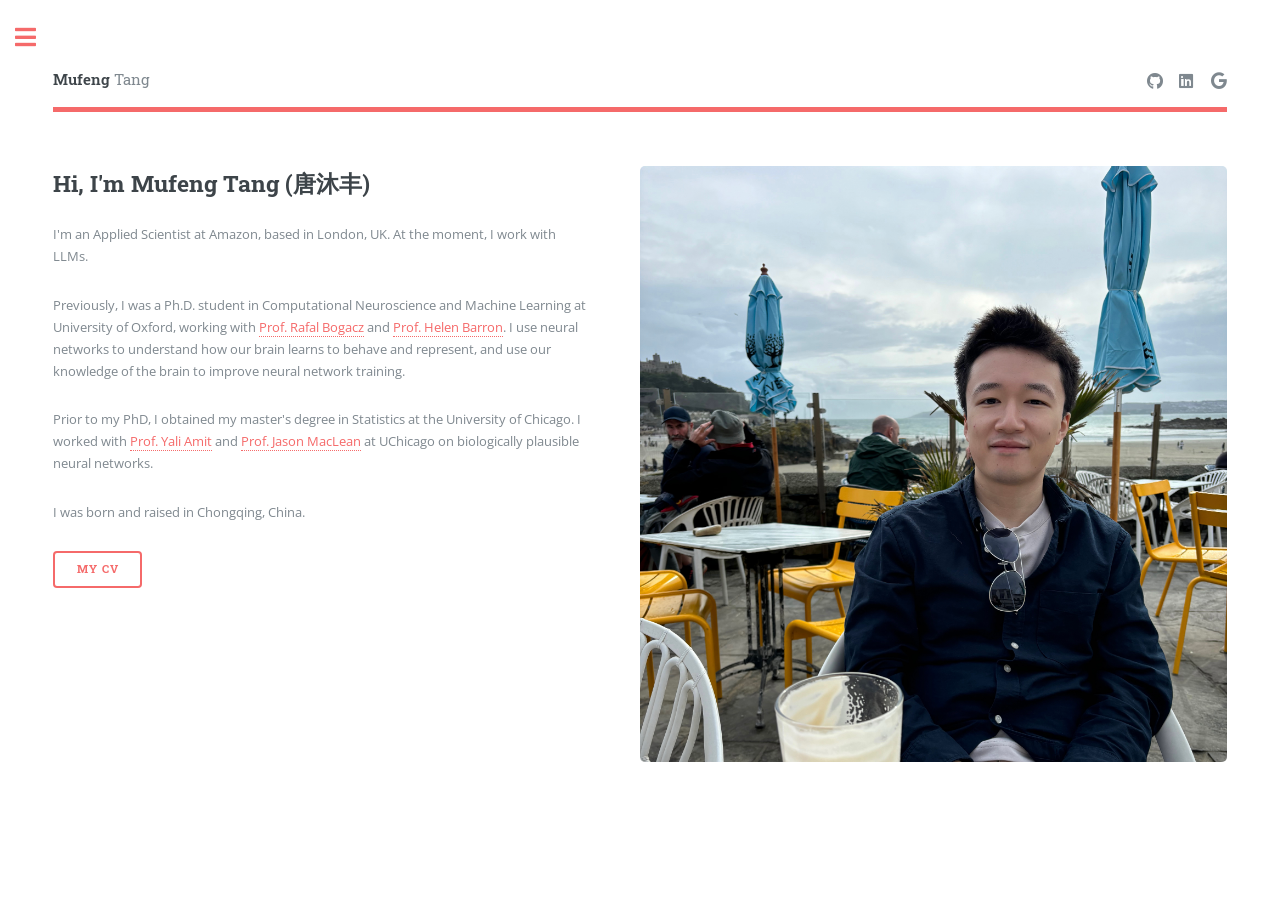
<file: index.html>
<!DOCTYPE HTML>
<!--
	Editorial by HTML5 UP
	html5up.net | @ajlkn
	Free for personal and commercial use under the CCA 3.0 license (html5up.net/license)
-->
<html>

<head>
	<!-- Global site tag (gtag.js) - Google Analytics -->
	<script async src="https://www.googletagmanager.com/gtag/js?id=G-MDHDP8R567"></script>
	<script>
		window.dataLayer = window.dataLayer || [];
		function gtag() { dataLayer.push(arguments); }
		gtag('js', new Date());

		gtag('config', 'G-MDHDP8R567');
	</script>
	<title>Mufeng Tang</title>
	<meta charset="utf-8" />
	<meta name="viewport" content="width=device-width, initial-scale=1, user-scalable=no" />
	<link rel="stylesheet" href="assets/css/main.css" />
</head>

<body class="is-preload">

	<!-- Wrapper -->
	<div id="wrapper">

		<!-- Main -->
		<div id="main">
			<div class="inner">

				<!-- Header -->
				<header id="header">
					<a href="index.html" class="logo"><strong>Mufeng</strong> Tang</a>
					<ul class="icons">
						<!-- <li><a href="https://twitter.com/mufeng_tang" class="icon brands fa-twitter"><span
									class="label">Twitter</span></a></li> -->
						<!-- <li><a href="#" class="icon brands fa-facebook-f"><span class="label">Facebook</span></a></li> -->
						<!-- <li><a href="#" class="icon brands fa-snapchat-ghost"><span class="label">Snapchat</span></a></li> -->
						<!-- <li><a href="https://www.instagram.com/mufengtang/" class="icon brands fa-instagram"><span class="label">Instagram</span></a></li> -->
						<li><a href="https://github.com/C16Mftang" class="icon brands fa-github"><span
									class="label">Github</span></a></li>
						<li><a href="https://www.linkedin.com/in/mufeng-tang-115a64139/"
								class="icon brands fa-linkedin"><span class="label">Linkedin</span></a></li>
						<li><a href="https://scholar.google.com/citations?user=eFyyxQkAAAAJ&hl=en"
								class="icon brands fa-google"><span class="label"></span></a></li>
					</ul>
				</header>

				<!-- Banner -->
				<section id="banner">
					<div class="content">
						<header>
							<h2>Hi, I'm Mufeng Tang (唐沐丰)</h2>

						</header>
						<p>I'm an Applied Scientist at Amazon, based in London, UK. At the moment, I work with LLMs.</p>
						<p> Previously, I was a Ph.D. student in Computational Neuroscience and Machine Learning at University of
							Oxford, working with <a href="https://www.mrcbndu.ox.ac.uk/groups/bogacz-group">Prof. Rafal
								Bogacz</a> and <a href="https://www.mrcbndu.ox.ac.uk/people/dr-helen-barron">Prof. Helen
								Barron</a>.
							I use neural networks to understand how our brain learns to behave and represent, 
							and use our knowledge of the brain to improve neural network training. </p>

						<p>Prior to my PhD, I obtained my master's degree in Statistics at the University of Chicago.
							I worked with <a href="https://stat.uchicago.edu/people/profile/yali-amit/">Prof. Yali
								Amit</a> and <a href="https://neurobiology.uchicago.edu/faculty/jason-maclean-phd">Prof.
								Jason MacLean</a> at UChicago on biologically plausible neural networks.
						</p>
						<p>I was born and raised in Chongqing, China.</p>
						<ul class="actions">
							<li><a href="https://drive.google.com/file/d/151TCX6jKJM6HxMyKc0OHfo8ruFjf8bDz/view?usp=sharing"
									class="button big">My CV</a></li>
						</ul>
					</div>
					<span class="image object">
						<img src="images/MFT.JPG" alt="" />
					</span>
				</section>

				<!-- Section -->
				<!-- <section>
									<header class="major">
										<h2>Erat lacinia</h2>
									</header>
									<div class="features">
										<article>
											<span class="icon fa-gem"></span>
											<div class="content">
												<h3>Portitor ullamcorper</h3>
												<p>Aenean ornare velit lacus, ac varius enim lorem ullamcorper dolore. Proin aliquam facilisis ante interdum. Sed nulla amet lorem feugiat tempus aliquam.</p>
											</div>
										</article>
										<article>
											<span class="icon solid fa-paper-plane"></span>
											<div class="content">
												<h3>Sapien veroeros</h3>
												<p>Aenean ornare velit lacus, ac varius enim lorem ullamcorper dolore. Proin aliquam facilisis ante interdum. Sed nulla amet lorem feugiat tempus aliquam.</p>
											</div>
										</article>
										<article>
											<span class="icon solid fa-rocket"></span>
											<div class="content">
												<h3>Quam lorem ipsum</h3>
												<p>Aenean ornare velit lacus, ac varius enim lorem ullamcorper dolore. Proin aliquam facilisis ante interdum. Sed nulla amet lorem feugiat tempus aliquam.</p>
											</div>
										</article>
										<article>
											<span class="icon solid fa-signal"></span>
											<div class="content">
												<h3>Sed magna finibus</h3>
												<p>Aenean ornare velit lacus, ac varius enim lorem ullamcorper dolore. Proin aliquam facilisis ante interdum. Sed nulla amet lorem feugiat tempus aliquam.</p>
											</div>
										</article>
									</div>
								</section> -->

				<!-- Section -->
				<!-- <section>
									<header class="major">
										<h2>Ipsum sed dolor</h2>
									</header>
									<div class="posts">
										<article>
											<a href="#" class="image"><img src="images/pic01.jpg" alt="" /></a>
											<h3>Interdum aenean</h3>
											<p>Aenean ornare velit lacus, ac varius enim lorem ullamcorper dolore. Proin aliquam facilisis ante interdum. Sed nulla amet lorem feugiat tempus aliquam.</p>
											<ul class="actions">
												<li><a href="#" class="button">More</a></li>
											</ul>
										</article>
										<article>
											<a href="#" class="image"><img src="images/pic02.jpg" alt="" /></a>
											<h3>Nulla amet dolore</h3>
											<p>Aenean ornare velit lacus, ac varius enim lorem ullamcorper dolore. Proin aliquam facilisis ante interdum. Sed nulla amet lorem feugiat tempus aliquam.</p>
											<ul class="actions">
												<li><a href="#" class="button">More</a></li>
											</ul>
										</article>
										<article>
											<a href="#" class="image"><img src="images/pic03.jpg" alt="" /></a>
											<h3>Tempus ullamcorper</h3>
											<p>Aenean ornare velit lacus, ac varius enim lorem ullamcorper dolore. Proin aliquam facilisis ante interdum. Sed nulla amet lorem feugiat tempus aliquam.</p>
											<ul class="actions">
												<li><a href="#" class="button">More</a></li>
											</ul>
										</article>
										<article>
											<a href="#" class="image"><img src="images/pic04.jpg" alt="" /></a>
											<h3>Sed etiam facilis</h3>
											<p>Aenean ornare velit lacus, ac varius enim lorem ullamcorper dolore. Proin aliquam facilisis ante interdum. Sed nulla amet lorem feugiat tempus aliquam.</p>
											<ul class="actions">
												<li><a href="#" class="button">More</a></li>
											</ul>
										</article>
										<article>
											<a href="#" class="image"><img src="images/pic05.jpg" alt="" /></a>
											<h3>Feugiat lorem aenean</h3>
											<p>Aenean ornare velit lacus, ac varius enim lorem ullamcorper dolore. Proin aliquam facilisis ante interdum. Sed nulla amet lorem feugiat tempus aliquam.</p>
											<ul class="actions">
												<li><a href="#" class="button">More</a></li>
											</ul>
										</article>
										<article>
											<a href="#" class="image"><img src="images/pic06.jpg" alt="" /></a>
											<h3>Amet varius aliquam</h3>
											<p>Aenean ornare velit lacus, ac varius enim lorem ullamcorper dolore. Proin aliquam facilisis ante interdum. Sed nulla amet lorem feugiat tempus aliquam.</p>
											<ul class="actions">
												<li><a href="#" class="button">More</a></li>
											</ul>
										</article>
									</div>
								</section> -->

			</div>
		</div>

		<!-- Sidebar -->
		<div id="sidebar">
			<div class="inner">

				<!-- Search -->
				<!-- <section id="search" class="alt">
									<form method="post" action="#">
										<input type="text" name="query" id="query" placeholder="Search" />
									</form>
								</section> -->

				<!-- Menu -->
				<nav id="menu">
					<header class="major">
						<h2>Menu</h2>
					</header>
					<ul>
						<li><a href="index.html">Homepage</a></li>
						<!-- <li><a href="about.html">About me</a></li> -->
						<li><a href="research.html">Publications</a></li>
						<li><a href="notes.html">Notes and Blogs</a></li>
						<!-- <li>
											<span class="opener">Submenu</span>
											<ul>
												<li><a href="#">Lorem Dolor</a></li>
												<li><a href="#">Ipsum Adipiscing</a></li>
												<li><a href="#">Tempus Magna</a></li>
												<li><a href="#">Feugiat Veroeros</a></li>
											</ul>
										</li> -->
						<!-- <li><a href="#">Etiam Dolore</a></li>
										<li><a href="#">Adipiscing</a></li>
										<li>
											<span class="opener">Another Submenu</span>
											<ul>
												<li><a href="#">Lorem Dolor</a></li>
												<li><a href="#">Ipsum Adipiscing</a></li>
												<li><a href="#">Tempus Magna</a></li>
												<li><a href="#">Feugiat Veroeros</a></li>
											</ul>
										</li> -->
						<!-- <li><a href="#">Maximus Erat</a></li>
										<li><a href="#">Sapien Mauris</a></li>
										<li><a href="#">Amet Lacinia</a></li> -->
					</ul>
				</nav>

				<!-- Section -->
				<!-- <section>
									<header class="major">
										<h2>Ante interdum</h2>
									</header>
									<div class="mini-posts">
										<article>
											<a href="#" class="image"><img src="images/pic07.jpg" alt="" /></a>
											<p>Aenean ornare velit lacus, ac varius enim lorem ullamcorper dolore aliquam.</p>
										</article>
										<article>
											<a href="#" class="image"><img src="images/pic08.jpg" alt="" /></a>
											<p>Aenean ornare velit lacus, ac varius enim lorem ullamcorper dolore aliquam.</p>
										</article>
										<article>
											<a href="#" class="image"><img src="images/pic09.jpg" alt="" /></a>
											<p>Aenean ornare velit lacus, ac varius enim lorem ullamcorper dolore aliquam.</p>
										</article>
									</div>
									<ul class="actions">
										<li><a href="#" class="button">More</a></li>
									</ul>
								</section> -->

				<!-- Section -->
				<section>
					<header class="major">
						<h2>Get in touch</h2>
					</header>
					<p>If you want to have a chat, contact me through the following ways: </p>
					<ul class="contact">
						<li class="icon solid fa-envelope"><a
								href="mailto:mufeng.tang@ndcn.ox.ac.uk">mufeng.tang@ndcn.ox.ac.uk</a></li>
						<li class="icon solid fa-phone">(44) 07497865905</li>
						<li class="icon solid fa-home">MRC Brain Network Dynamics Unit<br />
							University of Oxford, Mansfield Road, Oxford OX1 3TH</li>
					</ul>
				</section>

				<!-- Footer -->
				<!-- <footer id="footer">
									<p class="copyright">&copy; Untitled. All rights reserved. Demo Images: <a href="https://unsplash.com">Unsplash</a>. Design: <a href="https://html5up.net">HTML5 UP</a>.</p>
								</footer> -->

			</div>
		</div>

	</div>

	<!-- Scripts -->
	<script src="assets/js/jquery.min.js"></script>
	<script src="assets/js/browser.min.js"></script>
	<script src="assets/js/breakpoints.min.js"></script>
	<script src="assets/js/util.js"></script>
	<script src="assets/js/main.js"></script>

</body>

</html>
</file>
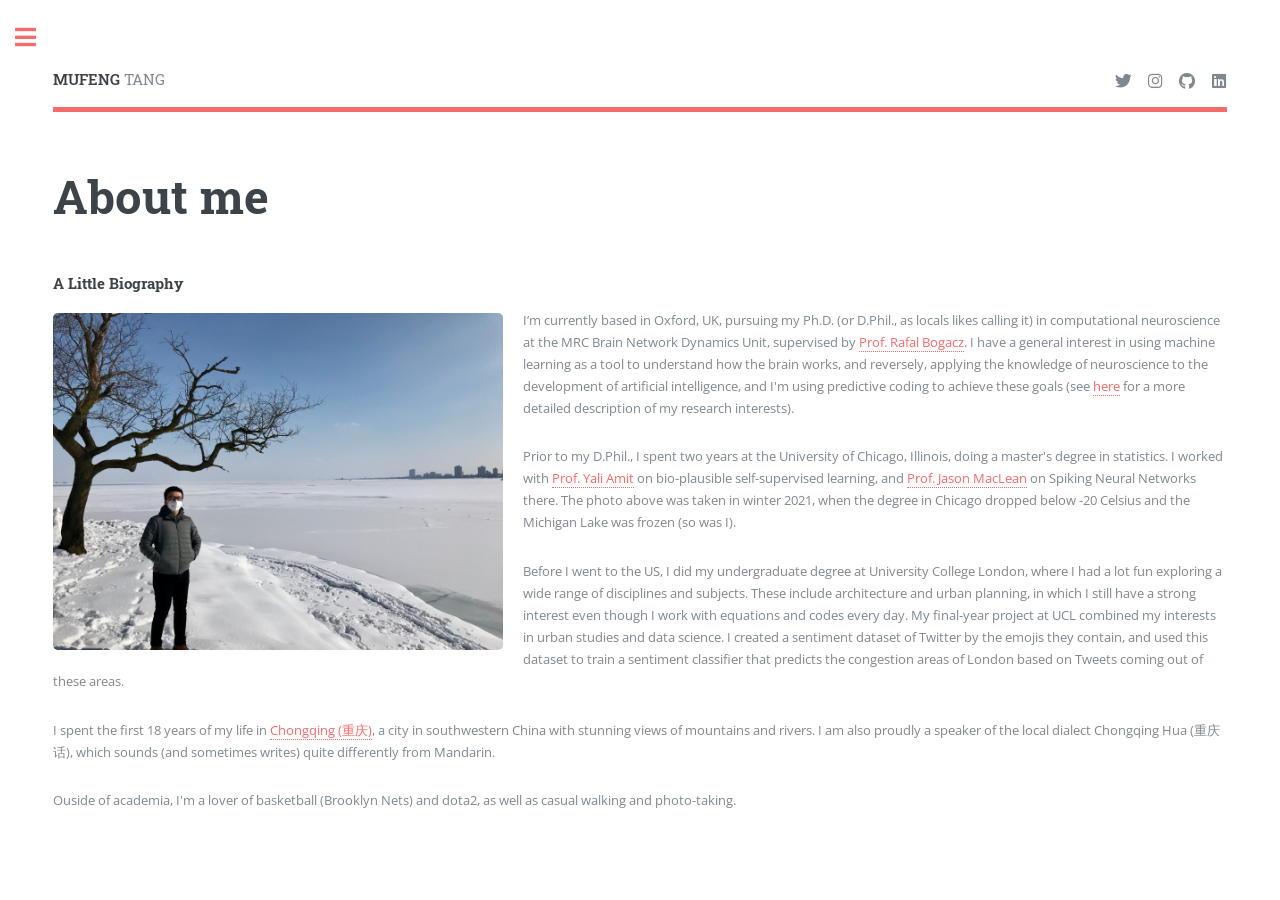
<file: about.html>
<!DOCTYPE HTML>
<!--
	Editorial by HTML5 UP
	html5up.net | @ajlkn
	Free for personal and commercial use under the CCA 3.0 license (html5up.net/license)
-->
<html>
	<head>
		<title>MUFENG TANG - ABOUT</title>
		<meta charset="utf-8" />
		<meta name="viewport" content="width=device-width, initial-scale=1, user-scalable=no" />
		<link rel="stylesheet" href="assets/css/main.css" />
	</head>
	<body class="is-preload">

		<!-- Wrapper -->
			<div id="wrapper">

				<!-- Main -->
					<div id="main">
						<div class="inner">

							<!-- Header -->
								<header id="header">
									<a href="index.html" class="logo"><strong>MUFENG</strong> TANG</a>
									<ul class="icons">
										<li><a href="https://twitter.com/mufeng_tang" class="icon brands fa-twitter"><span class="label">Twitter</span></a></li>
										<!-- <li><a href="#" class="icon brands fa-facebook-f"><span class="label">Facebook</span></a></li> -->
										<!-- <li><a href="#" class="icon brands fa-snapchat-ghost"><span class="label">Snapchat</span></a></li> -->
										<li><a href="https://www.instagram.com/mufengtang/" class="icon brands fa-instagram"><span class="label">Instagram</span></a></li>
										<li><a href="https://github.com/C16Mftang" class="icon brands fa-github"><span class="label">Github</span></a></li>
										<li><a href="https://www.linkedin.com/in/mufeng-tang-115a64139/" class="icon brands fa-linkedin"><span class="label">Linkedin</span></a></li>
									</ul>
								</header>

							<!-- Content -->
								<section>
									<header class="main">
										<h1>About me</h1>
									</header>

									<!-- <span class="image main"><img src="images/pic11.jpg" alt="" /></span> -->

                                    <h4>A Little Biography</h4>
                                    <p><span class="image left"><img src="images/Chi.jpg" alt="" /></span>I’m currently based in Oxford, UK, pursuing my Ph.D. (or D.Phil., as locals likes calling it) in computational neuroscience at the MRC Brain Network Dynamics Unit, supervised by <a href="https://www.mrcbndu.ox.ac.uk/groups/bogacz-group"> Prof. Rafal Bogacz</a>. 
                                        I have a general interest in using machine learning as a tool to understand how the brain works, and reversely, applying the knowledge of neuroscience to the development of artificial intelligence, and I'm using predictive coding to achieve these goals
										 (see <a href="research.html">here</a> for a more detailed description of my research interests).
                                    </p>

                                    <p>Prior to my D.Phil., I spent two years at the University of Chicago, Illinois, doing a master's degree in statistics. I worked with <a href="https://stat.uchicago.edu/people/profile/yali-amit/">Prof. Yali Amit</a> on bio-plausible self-supervised learning, and <a href="https://neurobiology.uchicago.edu/faculty/jason-maclean-phd">Prof. Jason MacLean</a> on Spiking Neural Networks there. 
                                        The photo above was taken in winter 2021, when the degree in Chicago dropped below -20 Celsius and the Michigan Lake was frozen (so was I).  
									</p>

									<p>Before I went to the US, I did my undergraduate degree at University College London, where I had a lot fun exploring a wide range
										of disciplines and subjects. These include architecture and urban planning, in which I still have a strong interest even though I work with equations
										and codes every day. My final-year project at UCL combined my interests in urban studies and data science. I created a sentiment dataset of Twitter 
										by the emojis they contain, and used this dataset to train a sentiment classifier that predicts the congestion areas of London based on Tweets coming
										out of these areas.
									</p>

									<p>
										I spent the first 18 years of my life in <a href="https://en.wikipedia.org/wiki/Chongqing">Chongqing (重庆)</a>, a city in southwestern China with 
										stunning views of mountains and rivers. I am also proudly a speaker of the local dialect Chongqing Hua (重庆话), which sounds (and sometimes writes)
										quite differently from Mandarin.
									</p>

									<p>
										Ouside of academia, I'm a lover of basketball (Brooklyn Nets) and dota2, as well as casual walking and photo-taking. 
									</p>
                                    <!-- <p><span class="image right"><img src="images/pic02.jpg" alt="" /></span>Lorem ipsum dolor sit accumsan interdum nisi, quis tincidunt felis sagittis eget. tempus euismod. Vestibulum ante ipsum primis in faucibus vestibulum. Blandit adipiscing eu felis iaculis volutpat ac adipiscing accumsan eu faucibus. Integer ac pellentesque praesent tincidunt felis sagittis eget. tempus euismod. Vestibulum ante ipsum primis sagittis eget. tempus euismod. Vestibulum ante ipsum primis in faucibus vestibulum. Blandit adipiscing eu felis iaculis volutpat ac adipiscing accumsan eu faucibus. Integer ac pellentesque praesent.</p> -->

									<!-- <p>Donec eget ex magna. Interdum et malesuada fames ac ante ipsum primis in faucibus. Pellentesque venenatis dolor imperdiet dolor mattis sagittis. Praesent rutrum sem diam, vitae egestas enim auctor sit amet. Pellentesque leo mauris, consectetur id ipsum sit amet, fergiat. Pellentesque in mi eu massa lacinia malesuada et a elit. Donec urna ex, lacinia in purus ac, pretium pulvinar mauris. Curabitur sapien risus, commodo eget turpis at, elementum convallis elit. Pellentesque enim turpis, hendrerit.</p>
									<p>Lorem ipsum dolor sit amet, consectetur adipiscing elit. Duis dapibus rutrum facilisis. Class aptent taciti sociosqu ad litora torquent per conubia nostra, per inceptos himenaeos. Etiam tristique libero eu nibh porttitor fermentum. Nullam venenatis erat id vehicula viverra. Nunc ultrices eros ut ultricies condimentum. Mauris risus lacus, blandit sit amet venenatis non, bibendum vitae dolor. Nunc lorem mauris, fringilla in aliquam at, euismod in lectus. Pellentesque habitant morbi tristique senectus et netus et malesuada fames ac turpis egestas. In non lorem sit amet elit placerat maximus. Pellentesque aliquam maximus risus, vel sed vehicula.</p>
									<p>Interdum et malesuada fames ac ante ipsum primis in faucibus. Pellentesque venenatis dolor imperdiet dolor mattis sagittis. Praesent rutrum sem diam, vitae egestas enim auctor sit amet. Pellentesque leo mauris, consectetur id ipsum sit amet, fersapien risus, commodo eget turpis at, elementum convallis elit. Pellentesque enim turpis, hendrerit tristique lorem ipsum dolor.</p>

									<hr class="major" />

									<h2>Interdum sed dapibus</h2>
									<p>Donec eget ex magna. Interdum et malesuada fames ac ante ipsum primis in faucibus. Pellentesque venenatis dolor imperdiet dolor mattis sagittis. Praesent rutrum sem diam, vitae egestas enim auctor sit amet. Pellentesque leo mauris, consectetur id ipsum sit amet, fergiat. Pellentesque in mi eu massa lacinia malesuada et a elit. Donec urna ex, lacinia in purus ac, pretium pulvinar mauris. Curabitur sapien risus, commodo eget turpis at, elementum convallis elit. Pellentesque enim turpis, hendrerit.</p>
									<p>Lorem ipsum dolor sit amet, consectetur adipiscing elit. Duis dapibus rutrum facilisis. Class aptent taciti sociosqu ad litora torquent per conubia nostra, per inceptos himenaeos. Etiam tristique libero eu nibh porttitor fermentum. Nullam venenatis erat id vehicula viverra. Nunc ultrices eros ut ultricies condimentum. Mauris risus lacus, blandit sit amet venenatis non, bibendum vitae dolor. Nunc lorem mauris, fringilla in aliquam at, euismod in lectus. Pellentesque habitant morbi tristique senectus et netus et malesuada fames ac turpis egestas. In non lorem sit amet elit placerat maximus. Pellentesque aliquam maximus risus, vel sed vehicula. Interdum et malesuada fames ac ante ipsum primis in faucibus. Pellentesque venenatis dolor imperdiet dolor mattis sagittis. Praesent rutrum sem diam, vitae egestas enim auctor sit amet. Pellentesque leo mauris, consectetur id ipsum sit amet, fersapien risus, commodo eget turpis at, elementum convallis elit. Pellentesque enim turpis, hendrerit tristique lorem ipsum dolor.</p>

									<hr class="major" />

									<h2>Magna etiam veroeros</h2>
									<p>Lorem ipsum dolor sit amet, consectetur adipiscing elit. Duis dapibus rutrum facilisis. Class aptent taciti sociosqu ad litora torquent per conubia nostra, per inceptos himenaeos. Etiam tristique libero eu nibh porttitor fermentum. Nullam venenatis erat id vehicula viverra. Nunc ultrices eros ut ultricies condimentum. Mauris risus lacus, blandit sit amet venenatis non, bibendum vitae dolor. Nunc lorem mauris, fringilla in aliquam at, euismod in lectus. Pellentesque habitant morbi tristique senectus et netus et malesuada fames ac turpis egestas. In non lorem sit amet elit placerat maximus. Pellentesque aliquam maximus risus, vel sed vehicula.</p>
									<p>Interdum et malesuada fames ac ante ipsum primis in faucibus. Pellentesque venenatis dolor imperdiet dolor mattis sagittis. Praesent rutrum sem diam, vitae egestas enim auctor sit amet. Pellentesque leo mauris, consectetur id ipsum sit amet, fersapien risus, commodo eget turpis at, elementum convallis elit. Pellentesque enim turpis, hendrerit tristique lorem ipsum dolor.</p>

									<hr class="major" />

									<h2>Lorem aliquam bibendum</h2>
									<p>Donec eget ex magna. Interdum et malesuada fames ac ante ipsum primis in faucibus. Pellentesque venenatis dolor imperdiet dolor mattis sagittis. Praesent rutrum sem diam, vitae egestas enim auctor sit amet. Pellentesque leo mauris, consectetur id ipsum sit amet, fergiat. Pellentesque in mi eu massa lacinia malesuada et a elit. Donec urna ex, lacinia in purus ac, pretium pulvinar mauris. Curabitur sapien risus, commodo eget turpis at, elementum convallis elit. Pellentesque enim turpis, hendrerit.</p>
									<p>Lorem ipsum dolor sit amet, consectetur adipiscing elit. Duis dapibus rutrum facilisis. Class aptent taciti sociosqu ad litora torquent per conubia nostra, per inceptos himenaeos. Etiam tristique libero eu nibh porttitor fermentum. Nullam venenatis erat id vehicula viverra. Nunc ultrices eros ut ultricies condimentum. Mauris risus lacus, blandit sit amet venenatis non, bibendum vitae dolor. Nunc lorem mauris, fringilla in aliquam at, euismod in lectus. Pellentesque habitant morbi tristique senectus et netus et malesuada fames ac turpis egestas. In non lorem sit amet elit placerat maximus. Pellentesque aliquam maximus risus, vel sed vehicula.</p> -->

								</section>

						</div>
					</div>

				<!-- Sidebar -->
					<div id="sidebar">
						<div class="inner">

							<!-- Search -->
								<!-- <section id="search" class="alt">
									<form method="post" action="#">
										<input type="text" name="query" id="query" placeholder="Search" />
									</form>
								</section> -->

							<!-- Menu -->
								<nav id="menu">
									<header class="major">
										<h2>Menu</h2>
									</header>
									<ul>
										<li><a href="index.html">Homepage</a></li>
                                        <li><a href="about.html">About me</a></li>
										<li><a href="research.html">Research</a></li>
										
										<!-- <li>
											<span class="opener">Submenu</span>
											<ul>
												<li><a href="#">Lorem Dolor</a></li>
												<li><a href="#">Ipsum Adipiscing</a></li>
												<li><a href="#">Tempus Magna</a></li>
												<li><a href="#">Feugiat Veroeros</a></li>
											</ul>
										</li>
										<li><a href="#">Etiam Dolore</a></li>
										<li><a href="#">Adipiscing</a></li>
										<li>
											<span class="opener">Another Submenu</span>
											<ul>
												<li><a href="#">Lorem Dolor</a></li>
												<li><a href="#">Ipsum Adipiscing</a></li>
												<li><a href="#">Tempus Magna</a></li>
												<li><a href="#">Feugiat Veroeros</a></li>
											</ul>
										</li>
										<li><a href="#">Maximus Erat</a></li>
										<li><a href="#">Sapien Mauris</a></li>
										<li><a href="#">Amet Lacinia</a></li> -->
									</ul>
								</nav>

							<!-- Section -->
								<!-- <section>
									<header class="major">
										<h2>Ante interdum</h2>
									</header>
									<div class="mini-posts">
										<article>
											<a href="#" class="image"><img src="images/pic07.jpg" alt="" /></a>
											<p>Aenean ornare velit lacus, ac varius enim lorem ullamcorper dolore aliquam.</p>
										</article>
										<article>
											<a href="#" class="image"><img src="images/pic08.jpg" alt="" /></a>
											<p>Aenean ornare velit lacus, ac varius enim lorem ullamcorper dolore aliquam.</p>
										</article>
										<article>
											<a href="#" class="image"><img src="images/pic09.jpg" alt="" /></a>
											<p>Aenean ornare velit lacus, ac varius enim lorem ullamcorper dolore aliquam.</p>
										</article>
									</div>
									<ul class="actions">
										<li><a href="#" class="button">More</a></li>
									</ul>
								</section> -->

							<!-- Section -->
                            <section>
                                <header class="major">
                                    <h2>Get in touch</h2>
                                </header>
                                <p>If you want to talk about science, dota2 or life in general, contact me through the following ways: </p>
                                <ul class="contact">
                                    <li class="icon solid fa-envelope">mufeng.tang@ndcn.ox.ac.uk</li>
                                    <li class="icon solid fa-phone">(44) 07497865905</li>
                                    <li class="icon solid fa-home">MRC Brain Network Dynamics Unit<br />
                                        University of Oxford, Mansfield Road, Oxford OX1 3TH</li>
                                </ul>
                            </section>

							<!-- Footer -->
								<footer id="footer">
									<p class="copyright">&copy; Untitled. All rights reserved. Demo Images: <a href="https://unsplash.com">Unsplash</a>. Design: <a href="https://html5up.net">HTML5 UP</a>.</p>
								</footer>

						</div>
					</div>

			</div>

		<!-- Scripts -->
			<script src="assets/js/jquery.min.js"></script>
			<script src="assets/js/browser.min.js"></script>
			<script src="assets/js/breakpoints.min.js"></script>
			<script src="assets/js/util.js"></script>
			<script src="assets/js/main.js"></script>

	</body>
</html>
</file>
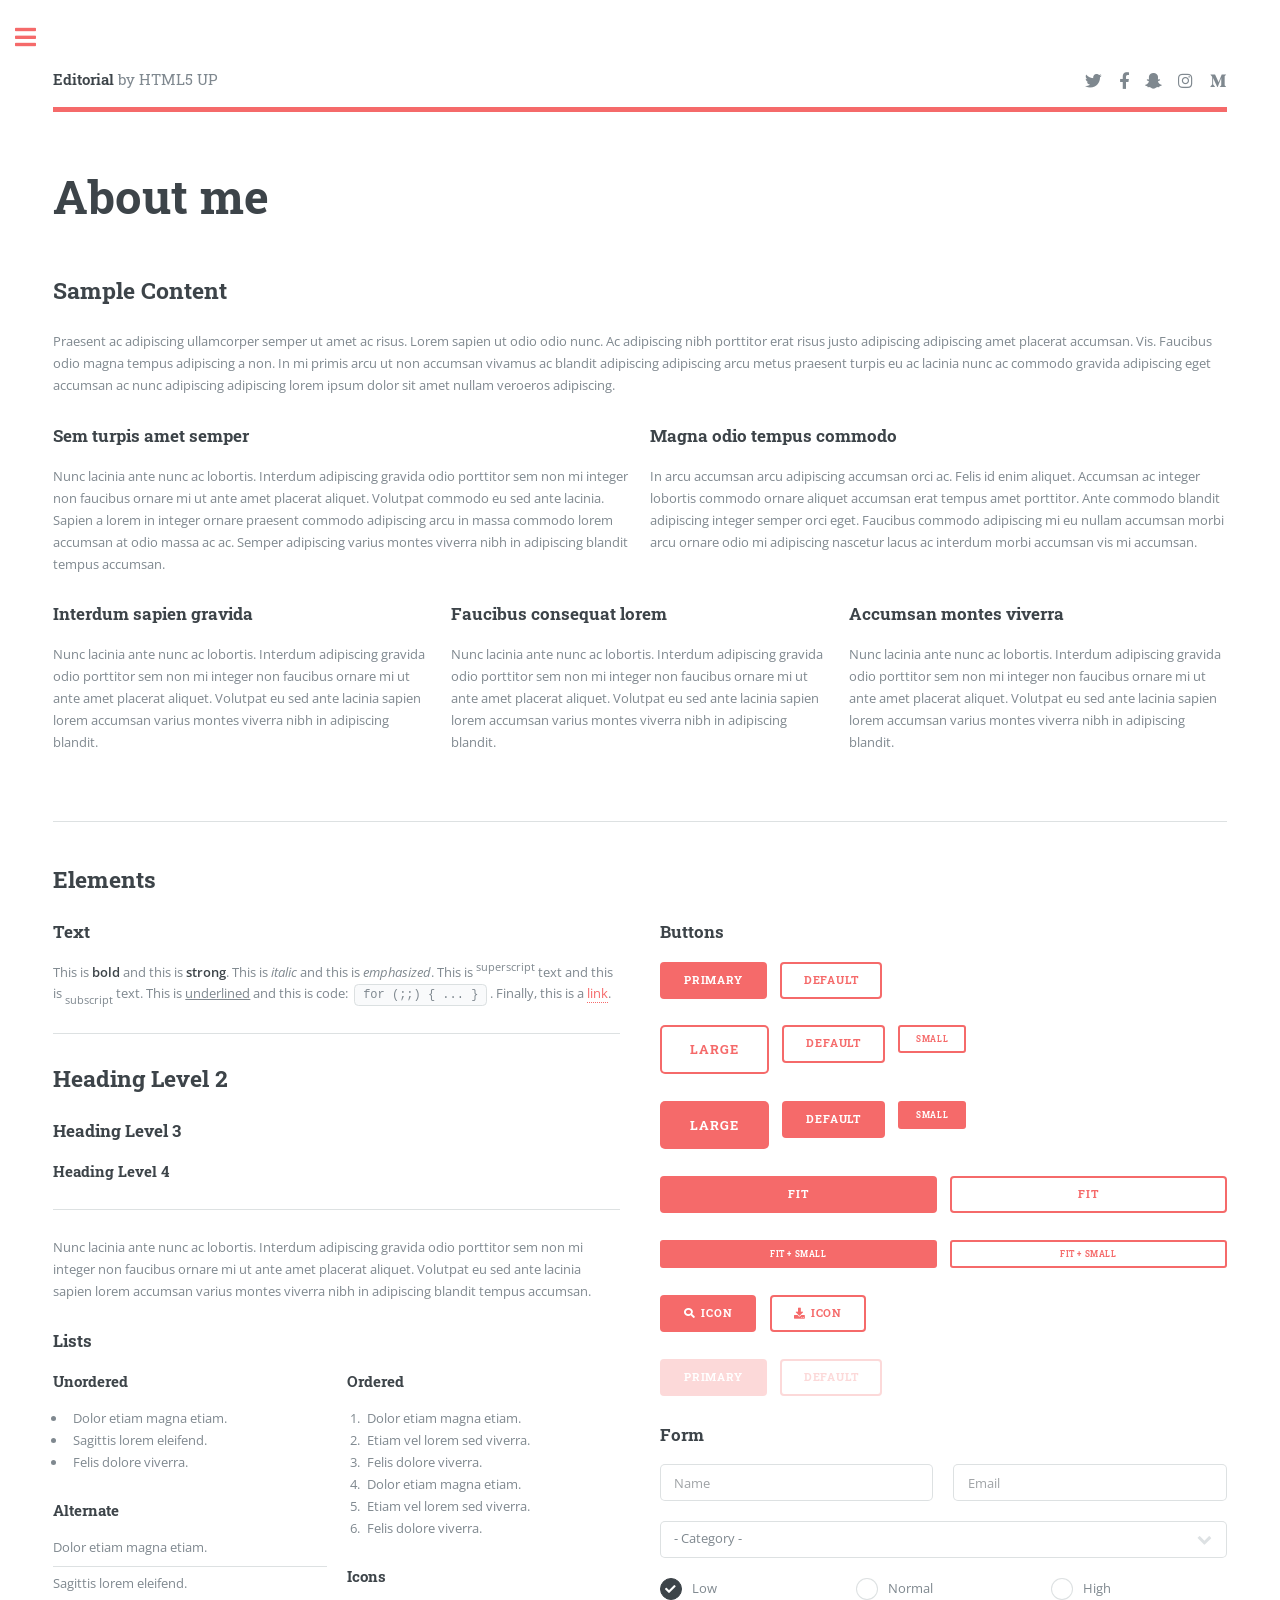
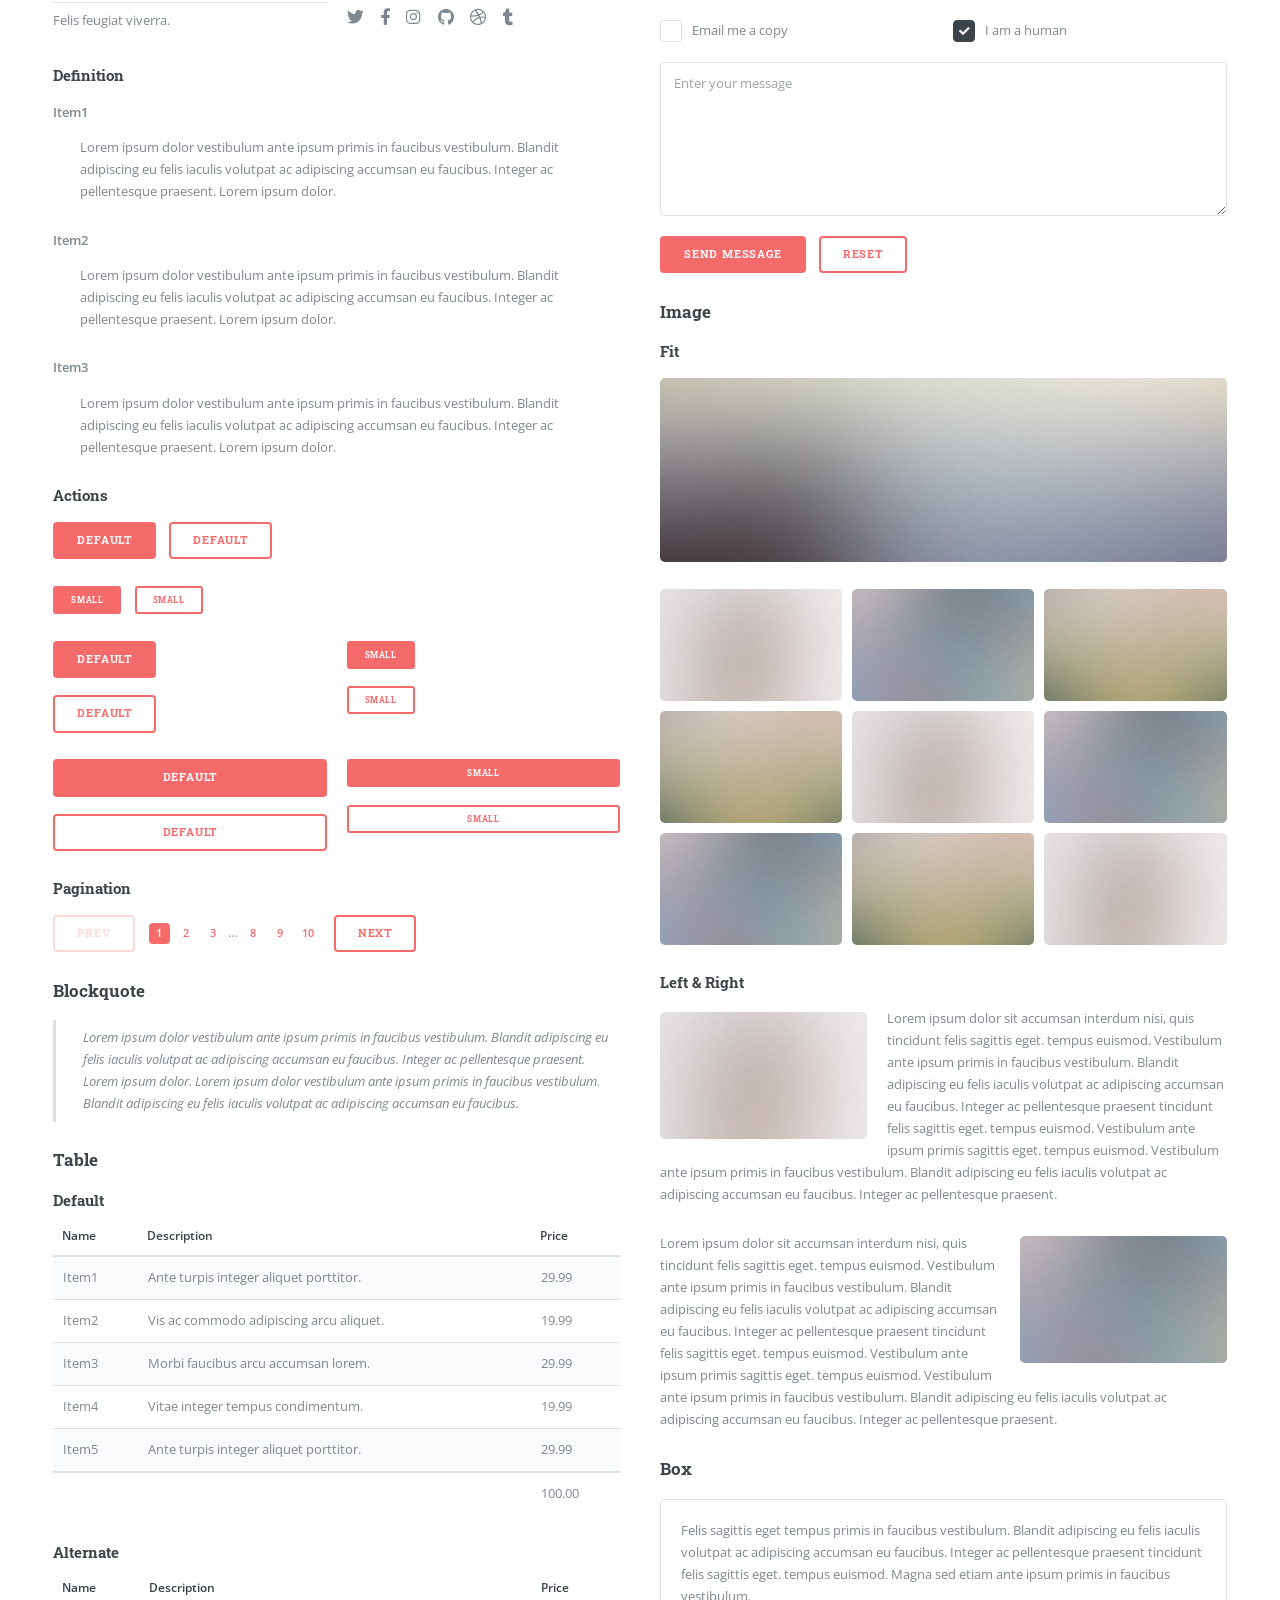
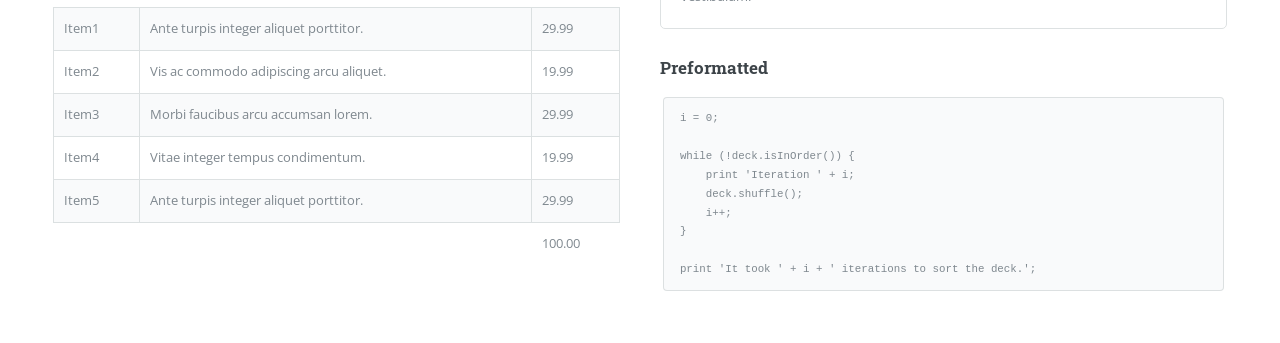
<file: elements.html>
<!DOCTYPE HTML>
<!--
	Editorial by HTML5 UP
	html5up.net | @ajlkn
	Free for personal and commercial use under the CCA 3.0 license (html5up.net/license)
-->
<html>
	<head>
		<title>Elements - Editorial by HTML5 UP</title>
		<meta charset="utf-8" />
		<meta name="viewport" content="width=device-width, initial-scale=1, user-scalable=no" />
		<link rel="stylesheet" href="assets/css/main.css" />
	</head>
	<body class="is-preload">

		<!-- Wrapper -->
			<div id="wrapper">

				<!-- Main -->
					<div id="main">
						<div class="inner">

							<!-- Header -->
								<header id="header">
									<a href="index.html" class="logo"><strong>Editorial</strong> by HTML5 UP</a>
									<ul class="icons">
										<li><a href="#" class="icon brands fa-twitter"><span class="label">Twitter</span></a></li>
										<li><a href="#" class="icon brands fa-facebook-f"><span class="label">Facebook</span></a></li>
										<li><a href="#" class="icon brands fa-snapchat-ghost"><span class="label">Snapchat</span></a></li>
										<li><a href="#" class="icon brands fa-instagram"><span class="label">Instagram</span></a></li>
										<li><a href="#" class="icon brands fa-medium-m"><span class="label">Medium</span></a></li>
									</ul>
								</header>

							<!-- Content -->
								<section>
									<header class="main">
										<h1>About me</h1>
									</header>

									<!-- Content -->
										<h2 id="content">Sample Content</h2>
										<p>Praesent ac adipiscing ullamcorper semper ut amet ac risus. Lorem sapien ut odio odio nunc. Ac adipiscing nibh porttitor erat risus justo adipiscing adipiscing amet placerat accumsan. Vis. Faucibus odio magna tempus adipiscing a non. In mi primis arcu ut non accumsan vivamus ac blandit adipiscing adipiscing arcu metus praesent turpis eu ac lacinia nunc ac commodo gravida adipiscing eget accumsan ac nunc adipiscing adipiscing lorem ipsum dolor sit amet nullam veroeros adipiscing.</p>
										<div class="row">
											<div class="col-6 col-12-small">
												<h3>Sem turpis amet semper</h3>
												<p>Nunc lacinia ante nunc ac lobortis. Interdum adipiscing gravida odio porttitor sem non mi integer non faucibus ornare mi ut ante amet placerat aliquet. Volutpat commodo eu sed ante lacinia. Sapien a lorem in integer ornare praesent commodo adipiscing arcu in massa commodo lorem accumsan at odio massa ac ac. Semper adipiscing varius montes viverra nibh in adipiscing blandit tempus accumsan.</p>
											</div>
											<div class="col-6 col-12-small">
												<h3>Magna odio tempus commodo</h3>
												<p>In arcu accumsan arcu adipiscing accumsan orci ac. Felis id enim aliquet. Accumsan ac integer lobortis commodo ornare aliquet accumsan erat tempus amet porttitor. Ante commodo blandit adipiscing integer semper orci eget. Faucibus commodo adipiscing mi eu nullam accumsan morbi arcu ornare odio mi adipiscing nascetur lacus ac interdum morbi accumsan vis mi accumsan.</p>
											</div>
											<!-- Break -->
											<div class="col-4 col-12-medium">
												<h3>Interdum sapien gravida</h3>
												<p>Nunc lacinia ante nunc ac lobortis. Interdum adipiscing gravida odio porttitor sem non mi integer non faucibus ornare mi ut ante amet placerat aliquet. Volutpat eu sed ante lacinia sapien lorem accumsan varius montes viverra nibh in adipiscing blandit.</p>
											</div>
											<div class="col-4 col-12-medium">
												<h3>Faucibus consequat lorem</h3>
												<p>Nunc lacinia ante nunc ac lobortis. Interdum adipiscing gravida odio porttitor sem non mi integer non faucibus ornare mi ut ante amet placerat aliquet. Volutpat eu sed ante lacinia sapien lorem accumsan varius montes viverra nibh in adipiscing blandit.</p>
											</div>
											<div class="col-4 col-12-medium">
												<h3>Accumsan montes viverra</h3>
												<p>Nunc lacinia ante nunc ac lobortis. Interdum adipiscing gravida odio porttitor sem non mi integer non faucibus ornare mi ut ante amet placerat aliquet. Volutpat eu sed ante lacinia sapien lorem accumsan varius montes viverra nibh in adipiscing blandit.</p>
											</div>
										</div>

									<hr class="major" />
<!--
									<!-- Elements -->
										<h2 id="elements">Elements</h2>
										<div class="row gtr-200">
											<div class="col-6 col-12-medium">

												<!-- Text stuff -->
													<h3>Text</h3>
													<p>This is <b>bold</b> and this is <strong>strong</strong>. This is <i>italic</i> and this is <em>emphasized</em>.
													This is <sup>superscript</sup> text and this is <sub>subscript</sub> text.
													This is <u>underlined</u> and this is code: <code>for (;;) { ... }</code>.
													Finally, this is a <a href="#">link</a>.</p>
													<hr />
													<h2>Heading Level 2</h2>
													<h3>Heading Level 3</h3>
													<h4>Heading Level 4</h4>
													<hr />
													<p>Nunc lacinia ante nunc ac lobortis. Interdum adipiscing gravida odio porttitor sem non mi integer non faucibus ornare mi ut ante amet placerat aliquet. Volutpat eu sed ante lacinia sapien lorem accumsan varius montes viverra nibh in adipiscing blandit tempus accumsan.</p>

												<!-- Lists -->
													<h3>Lists</h3>
													<div class="row">
														<div class="col-6 col-12-small">

															<h4>Unordered</h4>
															<ul>
																<li>Dolor etiam magna etiam.</li>
																<li>Sagittis lorem eleifend.</li>
																<li>Felis dolore viverra.</li>
															</ul>

															<h4>Alternate</h4>
															<ul class="alt">
																<li>Dolor etiam magna etiam.</li>
																<li>Sagittis lorem eleifend.</li>
																<li>Felis feugiat viverra.</li>
															</ul>

														</div>
														<div class="col-6 col-12-small">

															<h4>Ordered</h4>
															<ol>
																<li>Dolor etiam magna etiam.</li>
																<li>Etiam vel lorem sed viverra.</li>
																<li>Felis dolore viverra.</li>
																<li>Dolor etiam magna etiam.</li>
																<li>Etiam vel lorem sed viverra.</li>
																<li>Felis dolore viverra.</li>
															</ol>

															<h4>Icons</h4>
															<ul class="icons">
																<li><a href="#" class="icon brands fa-twitter"><span class="label">Twitter</span></a></li>
																<li><a href="#" class="icon brands fa-facebook-f"><span class="label">Facebook</span></a></li>
																<li><a href="#" class="icon brands fa-instagram"><span class="label">Instagram</span></a></li>
																<li><a href="#" class="icon brands fa-github"><span class="label">Github</span></a></li>
																<li><a href="#" class="icon brands fa-dribbble"><span class="label">Dribbble</span></a></li>
																<li><a href="#" class="icon brands fa-tumblr"><span class="label">Tumblr</span></a></li>
															</ul>

														</div>
													</div>
													<h4>Definition</h4>
													<dl>
														<dt>Item1</dt>
														<dd>
															<p>Lorem ipsum dolor vestibulum ante ipsum primis in faucibus vestibulum. Blandit adipiscing eu felis iaculis volutpat ac adipiscing accumsan eu faucibus. Integer ac pellentesque praesent. Lorem ipsum dolor.</p>
														</dd>
														<dt>Item2</dt>
														<dd>
															<p>Lorem ipsum dolor vestibulum ante ipsum primis in faucibus vestibulum. Blandit adipiscing eu felis iaculis volutpat ac adipiscing accumsan eu faucibus. Integer ac pellentesque praesent. Lorem ipsum dolor.</p>
														</dd>
														<dt>Item3</dt>
														<dd>
															<p>Lorem ipsum dolor vestibulum ante ipsum primis in faucibus vestibulum. Blandit adipiscing eu felis iaculis volutpat ac adipiscing accumsan eu faucibus. Integer ac pellentesque praesent. Lorem ipsum dolor.</p>
														</dd>
													</dl>

													<h4>Actions</h4>
													<ul class="actions">
														<li><a href="#" class="button primary">Default</a></li>
														<li><a href="#" class="button">Default</a></li>
													</ul>
													<ul class="actions small">
														<li><a href="#" class="button primary small">Small</a></li>
														<li><a href="#" class="button small">Small</a></li>
													</ul>
													<div class="row">
														<div class="col-6 col-12-small">
															<ul class="actions stacked">
																<li><a href="#" class="button primary">Default</a></li>
																<li><a href="#" class="button">Default</a></li>
															</ul>
														</div>
														<div class="col-6 col-12-small">
															<ul class="actions stacked">
																<li><a href="#" class="button primary small">Small</a></li>
																<li><a href="#" class="button small">Small</a></li>
															</ul>
														</div>
														<div class="col-6 col-12-small">
															<ul class="actions stacked">
																<li><a href="#" class="button primary fit">Default</a></li>
																<li><a href="#" class="button fit">Default</a></li>
															</ul>
														</div>
														<div class="col-6 col-12-small">
															<ul class="actions stacked">
																<li><a href="#" class="button primary small fit">Small</a></li>
																<li><a href="#" class="button small fit">Small</a></li>
															</ul>
														</div>
													</div>

													<h4>Pagination</h4>
													<ul class="pagination">
														<li><span class="button disabled">Prev</span></li>
														<li><a href="#" class="page active">1</a></li>
														<li><a href="#" class="page">2</a></li>
														<li><a href="#" class="page">3</a></li>
														<li><span>&hellip;</span></li>
														<li><a href="#" class="page">8</a></li>
														<li><a href="#" class="page">9</a></li>
														<li><a href="#" class="page">10</a></li>
														<li><a href="#" class="button">Next</a></li>
													</ul>

												<!-- Blockquote -->
													<h3>Blockquote</h3>
													<blockquote>Lorem ipsum dolor vestibulum ante ipsum primis in faucibus vestibulum. Blandit adipiscing eu felis iaculis volutpat ac adipiscing accumsan eu faucibus. Integer ac pellentesque praesent. Lorem ipsum dolor. Lorem ipsum dolor vestibulum ante ipsum primis in faucibus vestibulum. Blandit adipiscing eu felis iaculis volutpat ac adipiscing accumsan eu faucibus.</blockquote>

												<!-- Table -->
													<h3>Table</h3>

													<h4>Default</h4>
													<div class="table-wrapper">
														<table>
															<thead>
																<tr>
																	<th>Name</th>
																	<th>Description</th>
																	<th>Price</th>
																</tr>
															</thead>
															<tbody>
																<tr>
																	<td>Item1</td>
																	<td>Ante turpis integer aliquet porttitor.</td>
																	<td>29.99</td>
																</tr>
																<tr>
																	<td>Item2</td>
																	<td>Vis ac commodo adipiscing arcu aliquet.</td>
																	<td>19.99</td>
																</tr>
																<tr>
																	<td>Item3</td>
																	<td> Morbi faucibus arcu accumsan lorem.</td>
																	<td>29.99</td>
																</tr>
																<tr>
																	<td>Item4</td>
																	<td>Vitae integer tempus condimentum.</td>
																	<td>19.99</td>
																</tr>
																<tr>
																	<td>Item5</td>
																	<td>Ante turpis integer aliquet porttitor.</td>
																	<td>29.99</td>
																</tr>
															</tbody>
															<tfoot>
																<tr>
																	<td colspan="2"></td>
																	<td>100.00</td>
																</tr>
															</tfoot>
														</table>
													</div>

													<h4>Alternate</h4>
													<div class="table-wrapper">
														<table class="alt">
															<thead>
																<tr>
																	<th>Name</th>
																	<th>Description</th>
																	<th>Price</th>
																</tr>
															</thead>
															<tbody>
																<tr>
																	<td>Item1</td>
																	<td>Ante turpis integer aliquet porttitor.</td>
																	<td>29.99</td>
																</tr>
																<tr>
																	<td>Item2</td>
																	<td>Vis ac commodo adipiscing arcu aliquet.</td>
																	<td>19.99</td>
																</tr>
																<tr>
																	<td>Item3</td>
																	<td> Morbi faucibus arcu accumsan lorem.</td>
																	<td>29.99</td>
																</tr>
																<tr>
																	<td>Item4</td>
																	<td>Vitae integer tempus condimentum.</td>
																	<td>19.99</td>
																</tr>
																<tr>
																	<td>Item5</td>
																	<td>Ante turpis integer aliquet porttitor.</td>
																	<td>29.99</td>
																</tr>
															</tbody>
															<tfoot>
																<tr>
																	<td colspan="2"></td>
																	<td>100.00</td>
																</tr>
															</tfoot>
														</table>
													</div>

											</div>
											<div class="col-6 col-12-medium">

												<!-- Buttons -->
													<h3>Buttons</h3>
													<ul class="actions">
														<li><a href="#" class="button primary">Primary</a></li>
														<li><a href="#" class="button">Default</a></li>
													</ul>
													<ul class="actions">
														<li><a href="#" class="button large">Large</a></li>
														<li><a href="#" class="button">Default</a></li>
														<li><a href="#" class="button small">Small</a></li>
													</ul>
													<ul class="actions">
														<li><a href="#" class="button primary large">Large</a></li>
														<li><a href="#" class="button primary">Default</a></li>
														<li><a href="#" class="button primary small">Small</a></li>
													</ul>
													<ul class="actions fit">
														<li><a href="#" class="button primary fit">Fit</a></li>
														<li><a href="#" class="button fit">Fit</a></li>
													</ul>
													<ul class="actions fit small">
														<li><a href="#" class="button primary fit small">Fit + Small</a></li>
														<li><a href="#" class="button fit small">Fit + Small</a></li>
													</ul>
													<ul class="actions">
														<li><a href="#" class="button primary icon solid fa-search">Icon</a></li>
														<li><a href="#" class="button icon solid fa-download">Icon</a></li>
													</ul>
													<ul class="actions">
														<li><span class="button primary disabled">Primary</span></li>
														<li><span class="button disabled">Default</span></li>
													</ul>

												<!-- Form -->
													<h3>Form</h3>

													<form method="post" action="#">
														<div class="row gtr-uniform">
															<div class="col-6 col-12-xsmall">
																<input type="text" name="demo-name" id="demo-name" value="" placeholder="Name" />
															</div>
															<div class="col-6 col-12-xsmall">
																<input type="email" name="demo-email" id="demo-email" value="" placeholder="Email" />
															</div>
															<!-- Break -->
															<div class="col-12">
																<select name="demo-category" id="demo-category">
																	<option value="">- Category -</option>
																	<option value="1">Manufacturing</option>
																	<option value="1">Shipping</option>
																	<option value="1">Administration</option>
																	<option value="1">Human Resources</option>
																</select>
															</div>
															<!-- Break -->
															<div class="col-4 col-12-small">
																<input type="radio" id="demo-priority-low" name="demo-priority" checked>
																<label for="demo-priority-low">Low</label>
															</div>
															<div class="col-4 col-12-small">
																<input type="radio" id="demo-priority-normal" name="demo-priority">
																<label for="demo-priority-normal">Normal</label>
															</div>
															<div class="col-4 col-12-small">
																<input type="radio" id="demo-priority-high" name="demo-priority">
																<label for="demo-priority-high">High</label>
															</div>
															<!-- Break -->
															<div class="col-6 col-12-small">
																<input type="checkbox" id="demo-copy" name="demo-copy">
																<label for="demo-copy">Email me a copy</label>
															</div>
															<div class="col-6 col-12-small">
																<input type="checkbox" id="demo-human" name="demo-human" checked>
																<label for="demo-human">I am a human</label>
															</div>
															<!-- Break -->
															<div class="col-12">
																<textarea name="demo-message" id="demo-message" placeholder="Enter your message" rows="6"></textarea>
															</div>
															<!-- Break -->
															<div class="col-12">
																<ul class="actions">
																	<li><input type="submit" value="Send Message" class="primary" /></li>
																	<li><input type="reset" value="Reset" /></li>
																</ul>
															</div>
														</div>
													</form>

												<!-- Image -->
													<h3>Image</h3>

													<h4>Fit</h4>
													<span class="image fit"><img src="images/pic11.jpg" alt="" /></span>
													<div class="box alt">
														<div class="row gtr-50 gtr-uniform">
															<div class="col-4"><span class="image fit"><img src="images/pic01.jpg" alt="" /></span></div>
															<div class="col-4"><span class="image fit"><img src="images/pic02.jpg" alt="" /></span></div>
															<div class="col-4"><span class="image fit"><img src="images/pic03.jpg" alt="" /></span></div>
															<!-- Break -->
															<div class="col-4"><span class="image fit"><img src="images/pic03.jpg" alt="" /></span></div>
															<div class="col-4"><span class="image fit"><img src="images/pic01.jpg" alt="" /></span></div>
															<div class="col-4"><span class="image fit"><img src="images/pic02.jpg" alt="" /></span></div>
															<!-- Break -->
															<div class="col-4"><span class="image fit"><img src="images/pic02.jpg" alt="" /></span></div>
															<div class="col-4"><span class="image fit"><img src="images/pic03.jpg" alt="" /></span></div>
															<div class="col-4"><span class="image fit"><img src="images/pic01.jpg" alt="" /></span></div>
														</div>
													</div>

													<h4>Left &amp; Right</h4>
													<p><span class="image left"><img src="images/pic01.jpg" alt="" /></span>Lorem ipsum dolor sit accumsan interdum nisi, quis tincidunt felis sagittis eget. tempus euismod. Vestibulum ante ipsum primis in faucibus vestibulum. Blandit adipiscing eu felis iaculis volutpat ac adipiscing accumsan eu faucibus. Integer ac pellentesque praesent tincidunt felis sagittis eget. tempus euismod. Vestibulum ante ipsum primis sagittis eget. tempus euismod. Vestibulum ante ipsum primis in faucibus vestibulum. Blandit adipiscing eu felis iaculis volutpat ac adipiscing accumsan eu faucibus. Integer ac pellentesque praesent.</p>
													<p><span class="image right"><img src="images/pic02.jpg" alt="" /></span>Lorem ipsum dolor sit accumsan interdum nisi, quis tincidunt felis sagittis eget. tempus euismod. Vestibulum ante ipsum primis in faucibus vestibulum. Blandit adipiscing eu felis iaculis volutpat ac adipiscing accumsan eu faucibus. Integer ac pellentesque praesent tincidunt felis sagittis eget. tempus euismod. Vestibulum ante ipsum primis sagittis eget. tempus euismod. Vestibulum ante ipsum primis in faucibus vestibulum. Blandit adipiscing eu felis iaculis volutpat ac adipiscing accumsan eu faucibus. Integer ac pellentesque praesent.</p>

												<!-- Box -->
													<h3>Box</h3>
													<div class="box">
														<p>Felis sagittis eget tempus primis in faucibus vestibulum. Blandit adipiscing eu felis iaculis volutpat ac adipiscing accumsan eu faucibus. Integer ac pellentesque praesent tincidunt felis sagittis eget. tempus euismod. Magna sed etiam ante ipsum primis in faucibus vestibulum.</p>
													</div>

												<!-- Preformatted Code -->
													<h3>Preformatted</h3>
													<pre><code>i = 0;

while (!deck.isInOrder()) {
    print 'Iteration ' + i;
    deck.shuffle();
    i++;
}

print 'It took ' + i + ' iterations to sort the deck.';
</code></pre>

											</div>
										</div>

								</section>

						</div>
					</div>


				<!-- Sidebar -->
					<div id="sidebar">
						<div class="inner">

							<!-- Search -->
								<section id="search" class="alt">
									<form method="post" action="#">
										<input type="text" name="query" id="query" placeholder="Search" />
									</form>
								</section>

							<!-- Menu -->
								<nav id="menu">
									<header class="major">
										<h2>Menu</h2>
									</header>
									<ul>
										<li><a href="index.html">Homepage</a></li>
										<li><a href="generic.html">Generic</a></li>
										<li><a href="elements.html">Elements</a></li>
										<li>
											<span class="opener">Submenu</span>
											<ul>
												<li><a href="#">Lorem Dolor</a></li>
												<li><a href="#">Ipsum Adipiscing</a></li>
												<li><a href="#">Tempus Magna</a></li>
												<li><a href="#">Feugiat Veroeros</a></li>
											</ul>
										</li>
										<li><a href="#">Etiam Dolore</a></li>
										<li><a href="#">Adipiscing</a></li>
										<li>
											<span class="opener">Another Submenu</span>
											<ul>
												<li><a href="#">Lorem Dolor</a></li>
												<li><a href="#">Ipsum Adipiscing</a></li>
												<li><a href="#">Tempus Magna</a></li>
												<li><a href="#">Feugiat Veroeros</a></li>
											</ul>
										</li>
										<li><a href="#">Maximus Erat</a></li>
										<li><a href="#">Sapien Mauris</a></li>
										<li><a href="#">Amet Lacinia</a></li>
									</ul>
								</nav>

							<!-- Section -->
								<section>
									<header class="major">
										<h2>Ante interdum</h2>
									</header>
									<div class="mini-posts">
										<article>
											<a href="#" class="image"><img src="images/pic07.jpg" alt="" /></a>
											<p>Aenean ornare velit lacus, ac varius enim lorem ullamcorper dolore aliquam.</p>
										</article>
										<article>
											<a href="#" class="image"><img src="images/pic08.jpg" alt="" /></a>
											<p>Aenean ornare velit lacus, ac varius enim lorem ullamcorper dolore aliquam.</p>
										</article>
										<article>
											<a href="#" class="image"><img src="images/pic09.jpg" alt="" /></a>
											<p>Aenean ornare velit lacus, ac varius enim lorem ullamcorper dolore aliquam.</p>
										</article>
									</div>
									<ul class="actions">
										<li><a href="#" class="button">More</a></li>
									</ul>
								</section>

							<!-- Section -->
								<section>
									<header class="major">
										<h2>Get in touch</h2>
									</header>
									<p>Sed varius enim lorem ullamcorper dolore aliquam aenean ornare velit lacus, ac varius enim lorem ullamcorper dolore. Proin sed aliquam facilisis ante interdum. Sed nulla amet lorem feugiat tempus aliquam.</p>
									<ul class="contact">
										<li class="icon solid fa-envelope"><a href="#">information@untitled.tld</a></li>
										<li class="icon solid fa-phone">(000) 000-0000</li>
										<li class="icon solid fa-home">1234 Somewhere Road #8254<br />
										Nashville, TN 00000-0000</li>
									</ul>
								</section>

							<!-- Footer -->
								<footer id="footer">
									<p class="copyright">&copy; Untitled. All rights reserved. Demo Images: <a href="https://unsplash.com">Unsplash</a>. Design: <a href="https://html5up.net">HTML5 UP</a>.</p>
								</footer>

						</div>
					</div>

			</div>

		<!-- Scripts -->
			<script src="assets/js/jquery.min.js"></script>
			<script src="assets/js/browser.min.js"></script>
			<script src="assets/js/breakpoints.min.js"></script>
			<script src="assets/js/util.js"></script>
			<script src="assets/js/main.js"></script>

	</body>
</html>
</file>
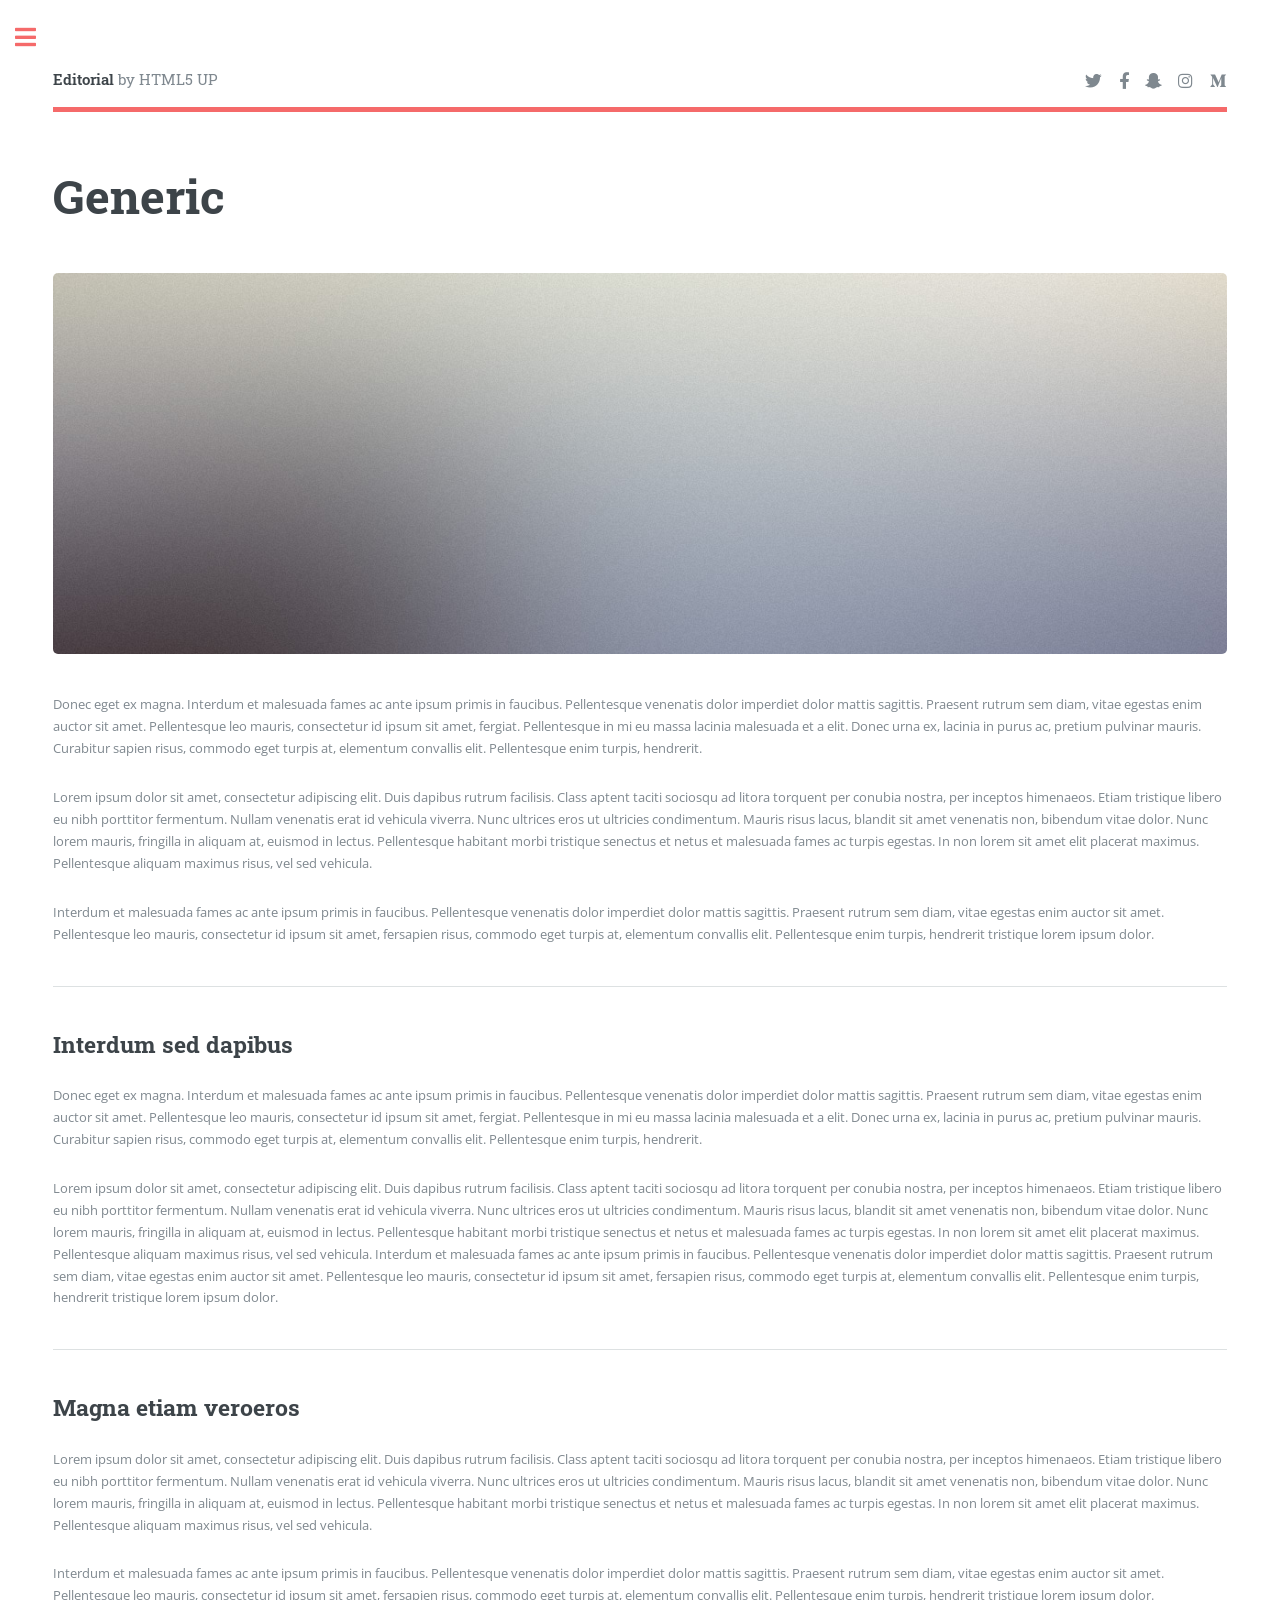
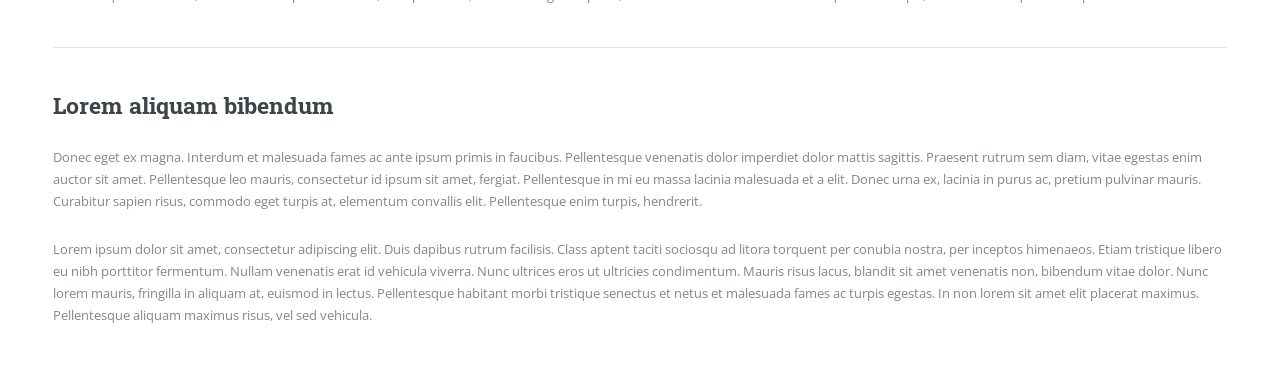
<file: generic.html>
<!DOCTYPE HTML>
<!--
	Editorial by HTML5 UP
	html5up.net | @ajlkn
	Free for personal and commercial use under the CCA 3.0 license (html5up.net/license)
-->
<html>
	<head>
		<title>Generic - Editorial by HTML5 UP</title>
		<meta charset="utf-8" />
		<meta name="viewport" content="width=device-width, initial-scale=1, user-scalable=no" />
		<link rel="stylesheet" href="assets/css/main.css" />
	</head>
	<body class="is-preload">

		<!-- Wrapper -->
			<div id="wrapper">

				<!-- Main -->
					<div id="main">
						<div class="inner">

							<!-- Header -->
								<header id="header">
									<a href="index.html" class="logo"><strong>Editorial</strong> by HTML5 UP</a>
									<ul class="icons">
										<li><a href="#" class="icon brands fa-twitter"><span class="label">Twitter</span></a></li>
										<li><a href="#" class="icon brands fa-facebook-f"><span class="label">Facebook</span></a></li>
										<li><a href="#" class="icon brands fa-snapchat-ghost"><span class="label">Snapchat</span></a></li>
										<li><a href="#" class="icon brands fa-instagram"><span class="label">Instagram</span></a></li>
										<li><a href="#" class="icon brands fa-medium-m"><span class="label">Medium</span></a></li>
									</ul>
								</header>

							<!-- Content -->
								<section>
									<header class="main">
										<h1>Generic</h1>
									</header>

									<span class="image main"><img src="images/pic11.jpg" alt="" /></span>

									<p>Donec eget ex magna. Interdum et malesuada fames ac ante ipsum primis in faucibus. Pellentesque venenatis dolor imperdiet dolor mattis sagittis. Praesent rutrum sem diam, vitae egestas enim auctor sit amet. Pellentesque leo mauris, consectetur id ipsum sit amet, fergiat. Pellentesque in mi eu massa lacinia malesuada et a elit. Donec urna ex, lacinia in purus ac, pretium pulvinar mauris. Curabitur sapien risus, commodo eget turpis at, elementum convallis elit. Pellentesque enim turpis, hendrerit.</p>
									<p>Lorem ipsum dolor sit amet, consectetur adipiscing elit. Duis dapibus rutrum facilisis. Class aptent taciti sociosqu ad litora torquent per conubia nostra, per inceptos himenaeos. Etiam tristique libero eu nibh porttitor fermentum. Nullam venenatis erat id vehicula viverra. Nunc ultrices eros ut ultricies condimentum. Mauris risus lacus, blandit sit amet venenatis non, bibendum vitae dolor. Nunc lorem mauris, fringilla in aliquam at, euismod in lectus. Pellentesque habitant morbi tristique senectus et netus et malesuada fames ac turpis egestas. In non lorem sit amet elit placerat maximus. Pellentesque aliquam maximus risus, vel sed vehicula.</p>
									<p>Interdum et malesuada fames ac ante ipsum primis in faucibus. Pellentesque venenatis dolor imperdiet dolor mattis sagittis. Praesent rutrum sem diam, vitae egestas enim auctor sit amet. Pellentesque leo mauris, consectetur id ipsum sit amet, fersapien risus, commodo eget turpis at, elementum convallis elit. Pellentesque enim turpis, hendrerit tristique lorem ipsum dolor.</p>

									<hr class="major" />

									<h2>Interdum sed dapibus</h2>
									<p>Donec eget ex magna. Interdum et malesuada fames ac ante ipsum primis in faucibus. Pellentesque venenatis dolor imperdiet dolor mattis sagittis. Praesent rutrum sem diam, vitae egestas enim auctor sit amet. Pellentesque leo mauris, consectetur id ipsum sit amet, fergiat. Pellentesque in mi eu massa lacinia malesuada et a elit. Donec urna ex, lacinia in purus ac, pretium pulvinar mauris. Curabitur sapien risus, commodo eget turpis at, elementum convallis elit. Pellentesque enim turpis, hendrerit.</p>
									<p>Lorem ipsum dolor sit amet, consectetur adipiscing elit. Duis dapibus rutrum facilisis. Class aptent taciti sociosqu ad litora torquent per conubia nostra, per inceptos himenaeos. Etiam tristique libero eu nibh porttitor fermentum. Nullam venenatis erat id vehicula viverra. Nunc ultrices eros ut ultricies condimentum. Mauris risus lacus, blandit sit amet venenatis non, bibendum vitae dolor. Nunc lorem mauris, fringilla in aliquam at, euismod in lectus. Pellentesque habitant morbi tristique senectus et netus et malesuada fames ac turpis egestas. In non lorem sit amet elit placerat maximus. Pellentesque aliquam maximus risus, vel sed vehicula. Interdum et malesuada fames ac ante ipsum primis in faucibus. Pellentesque venenatis dolor imperdiet dolor mattis sagittis. Praesent rutrum sem diam, vitae egestas enim auctor sit amet. Pellentesque leo mauris, consectetur id ipsum sit amet, fersapien risus, commodo eget turpis at, elementum convallis elit. Pellentesque enim turpis, hendrerit tristique lorem ipsum dolor.</p>

									<hr class="major" />

									<h2>Magna etiam veroeros</h2>
									<p>Lorem ipsum dolor sit amet, consectetur adipiscing elit. Duis dapibus rutrum facilisis. Class aptent taciti sociosqu ad litora torquent per conubia nostra, per inceptos himenaeos. Etiam tristique libero eu nibh porttitor fermentum. Nullam venenatis erat id vehicula viverra. Nunc ultrices eros ut ultricies condimentum. Mauris risus lacus, blandit sit amet venenatis non, bibendum vitae dolor. Nunc lorem mauris, fringilla in aliquam at, euismod in lectus. Pellentesque habitant morbi tristique senectus et netus et malesuada fames ac turpis egestas. In non lorem sit amet elit placerat maximus. Pellentesque aliquam maximus risus, vel sed vehicula.</p>
									<p>Interdum et malesuada fames ac ante ipsum primis in faucibus. Pellentesque venenatis dolor imperdiet dolor mattis sagittis. Praesent rutrum sem diam, vitae egestas enim auctor sit amet. Pellentesque leo mauris, consectetur id ipsum sit amet, fersapien risus, commodo eget turpis at, elementum convallis elit. Pellentesque enim turpis, hendrerit tristique lorem ipsum dolor.</p>

									<hr class="major" />

									<h2>Lorem aliquam bibendum</h2>
									<p>Donec eget ex magna. Interdum et malesuada fames ac ante ipsum primis in faucibus. Pellentesque venenatis dolor imperdiet dolor mattis sagittis. Praesent rutrum sem diam, vitae egestas enim auctor sit amet. Pellentesque leo mauris, consectetur id ipsum sit amet, fergiat. Pellentesque in mi eu massa lacinia malesuada et a elit. Donec urna ex, lacinia in purus ac, pretium pulvinar mauris. Curabitur sapien risus, commodo eget turpis at, elementum convallis elit. Pellentesque enim turpis, hendrerit.</p>
									<p>Lorem ipsum dolor sit amet, consectetur adipiscing elit. Duis dapibus rutrum facilisis. Class aptent taciti sociosqu ad litora torquent per conubia nostra, per inceptos himenaeos. Etiam tristique libero eu nibh porttitor fermentum. Nullam venenatis erat id vehicula viverra. Nunc ultrices eros ut ultricies condimentum. Mauris risus lacus, blandit sit amet venenatis non, bibendum vitae dolor. Nunc lorem mauris, fringilla in aliquam at, euismod in lectus. Pellentesque habitant morbi tristique senectus et netus et malesuada fames ac turpis egestas. In non lorem sit amet elit placerat maximus. Pellentesque aliquam maximus risus, vel sed vehicula.</p>

								</section>

						</div>
					</div>

				<!-- Sidebar -->
					<div id="sidebar">
						<div class="inner">

							<!-- Search -->
								<section id="search" class="alt">
									<form method="post" action="#">
										<input type="text" name="query" id="query" placeholder="Search" />
									</form>
								</section>

							<!-- Menu -->
								<nav id="menu">
									<header class="major">
										<h2>Menu</h2>
									</header>
									<ul>
										<li><a href="index.html">Homepage</a></li>
										<li><a href="generic.html">Generic</a></li>
										<li><a href="elements.html">Elements</a></li>
										<li>
											<span class="opener">Submenu</span>
											<ul>
												<li><a href="#">Lorem Dolor</a></li>
												<li><a href="#">Ipsum Adipiscing</a></li>
												<li><a href="#">Tempus Magna</a></li>
												<li><a href="#">Feugiat Veroeros</a></li>
											</ul>
										</li>
										<li><a href="#">Etiam Dolore</a></li>
										<li><a href="#">Adipiscing</a></li>
										<li>
											<span class="opener">Another Submenu</span>
											<ul>
												<li><a href="#">Lorem Dolor</a></li>
												<li><a href="#">Ipsum Adipiscing</a></li>
												<li><a href="#">Tempus Magna</a></li>
												<li><a href="#">Feugiat Veroeros</a></li>
											</ul>
										</li>
										<li><a href="#">Maximus Erat</a></li>
										<li><a href="#">Sapien Mauris</a></li>
										<li><a href="#">Amet Lacinia</a></li>
									</ul>
								</nav>

							<!-- Section -->
								<section>
									<header class="major">
										<h2>Ante interdum</h2>
									</header>
									<div class="mini-posts">
										<article>
											<a href="#" class="image"><img src="images/pic07.jpg" alt="" /></a>
											<p>Aenean ornare velit lacus, ac varius enim lorem ullamcorper dolore aliquam.</p>
										</article>
										<article>
											<a href="#" class="image"><img src="images/pic08.jpg" alt="" /></a>
											<p>Aenean ornare velit lacus, ac varius enim lorem ullamcorper dolore aliquam.</p>
										</article>
										<article>
											<a href="#" class="image"><img src="images/pic09.jpg" alt="" /></a>
											<p>Aenean ornare velit lacus, ac varius enim lorem ullamcorper dolore aliquam.</p>
										</article>
									</div>
									<ul class="actions">
										<li><a href="#" class="button">More</a></li>
									</ul>
								</section>

							<!-- Section -->
								<section>
									<header class="major">
										<h2>Get in touch</h2>
									</header>
									<p>Sed varius enim lorem ullamcorper dolore aliquam aenean ornare velit lacus, ac varius enim lorem ullamcorper dolore. Proin sed aliquam facilisis ante interdum. Sed nulla amet lorem feugiat tempus aliquam.</p>
									<ul class="contact">
										<li class="icon solid fa-envelope"><a href="#">information@untitled.tld</a></li>
										<li class="icon solid fa-phone">(000) 000-0000</li>
										<li class="icon solid fa-home">1234 Somewhere Road #8254<br />
										Nashville, TN 00000-0000</li>
									</ul>
								</section>

							<!-- Footer -->
								<footer id="footer">
									<p class="copyright">&copy; Untitled. All rights reserved. Demo Images: <a href="https://unsplash.com">Unsplash</a>. Design: <a href="https://html5up.net">HTML5 UP</a>.</p>
								</footer>

						</div>
					</div>

			</div>

		<!-- Scripts -->
			<script src="assets/js/jquery.min.js"></script>
			<script src="assets/js/browser.min.js"></script>
			<script src="assets/js/breakpoints.min.js"></script>
			<script src="assets/js/util.js"></script>
			<script src="assets/js/main.js"></script>

	</body>
</html>
</file>
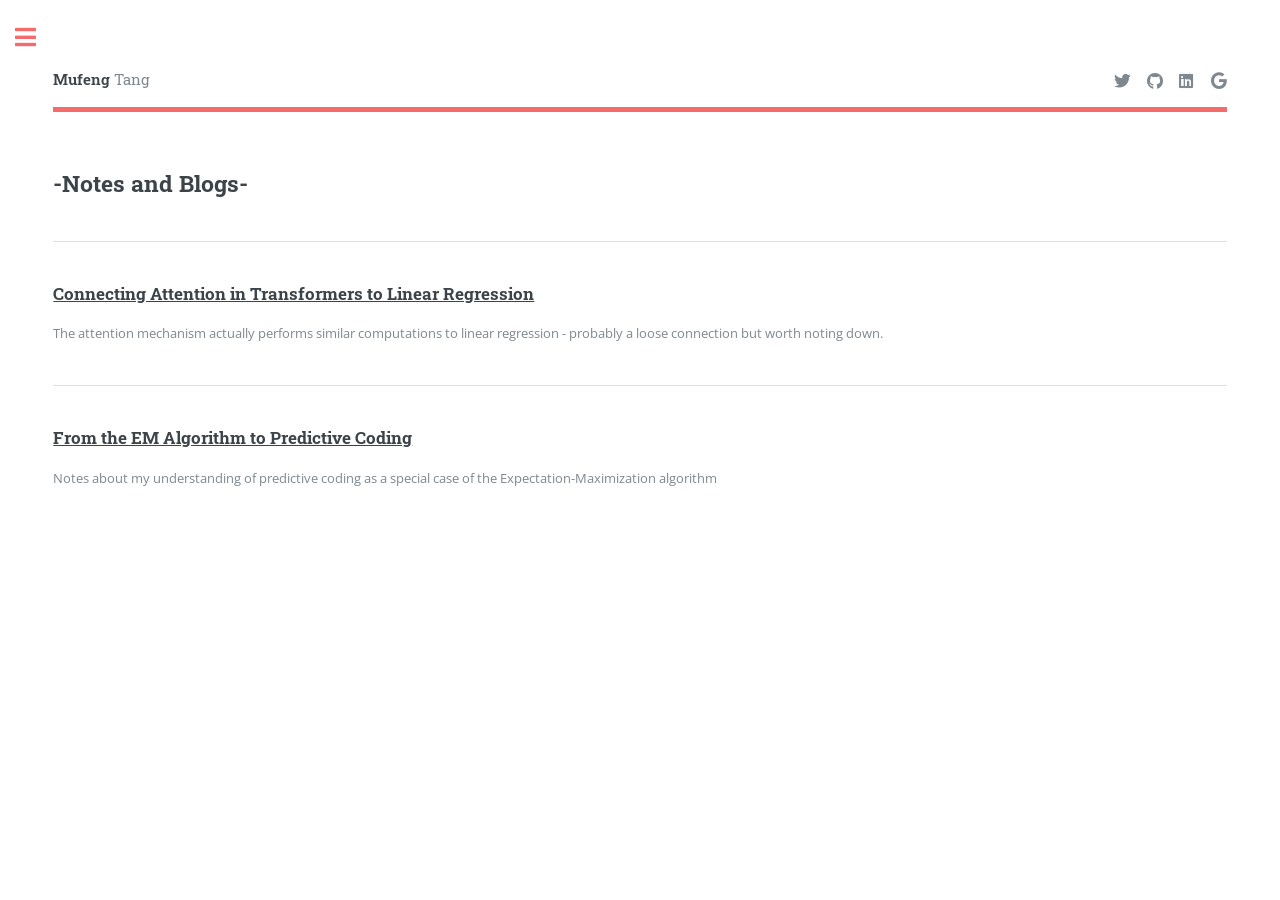
<file: notes.html>
<!DOCTYPE HTML>
<!--
	Editorial by HTML5 UP
	html5up.net | @ajlkn
	Free for personal and commercial use under the CCA 3.0 license (html5up.net/license)
-->
<html>

<head>
	<title>Mufeng Tang</title>
	<meta charset="utf-8" />
	<meta name="viewport" content="width=device-width, initial-scale=1, user-scalable=no" />
	<link rel="stylesheet" href="assets/css/main.css" />
	<!-- <link href="https://fonts.googleapis.com/icon?family=Material+Icons" rel="stylesheet2"> -->
</head>

<body class="is-preload">

	<!-- Wrapper -->
	<div id="wrapper">

		<!-- Main -->
		<div id="main">
			<div class="inner">

				<!-- Header -->
				<header id="header">
					<a href="index.html" class="logo"><strong>Mufeng</strong> Tang</a>
					<ul class="icons">
						<li><a href="https://twitter.com/mufeng_tang" class="icon brands fa-twitter"><span
									class="label">Twitter</span></a></li>
						<!-- <li><a href="#" class="icon brands fa-facebook-f"><span class="label">Facebook</span></a></li> -->
						<!-- <li><a href="#" class="icon brands fa-snapchat-ghost"><span class="label">Snapchat</span></a></li> -->
						<!-- <li><a href="https://www.instagram.com/mufengtang/" class="icon brands fa-instagram"><span class="label">Instagram</span></a></li> -->
						<li><a href="https://github.com/C16Mftang" class="icon brands fa-github"><span
									class="label">Github</span></a></li>
						<li><a href="https://www.linkedin.com/in/mufeng-tang-115a64139/"
								class="icon brands fa-linkedin"><span class="label">Linkedin</span></a></li>
						<li><a href="https://scholar.google.com/citations?user=eFyyxQkAAAAJ&hl=en"
								class="icon brands fa-google"><span class="label"></span></a></li>
					</ul>
				</header>

				<!-- Content -->
				<section>
					<header class="main">
						<h2> -Notes and Blogs- </h2>
					</header>

					<!-- <span class="image main"><img src="images/Fpcn_covmat.png" alt="" /></span> -->
					<hr class="major" />
					<!-- <h2>Notes</h2> -->
					<h3><a href="attention.html"><u>Connecting Attention in Transformers to Linear Regression</u></a>
					</h3>
					<p>The attention mechanism actually performs similar computations to linear regression - probably a
						loose connection but worth noting down.</p>


					<hr class="major" />
					<!-- <h2>Notes</h2> -->
					<h3><a href="PC-and-EM.html"><u>From the EM Algorithm to Predictive Coding</u></a></h3>
					<p>Notes about my understanding of predictive coding as a special case of the
						Expectation-Maximization algorithm</p>

					<!-- <hr class="major" />
									<h2>Invited talks</h2>
									<p style="color:black">
										<strong>Neural & Machine Learning Group</strong>, University of Bristol. June 2023.
										<br>
										<strong>Group of Machine Learning Research</strong>, Jagiellonian University. May 2023.
									</p> -->

				</section>

			</div>
		</div>

		<!-- Sidebar -->
		<div id="sidebar">
			<div class="inner">

				<!-- Search -->
				<!-- <section id="search" class="alt">
									<form method="post" action="#">
										<input type="text" name="query" id="query" placeholder="Search" />
									</form>
								</section> -->

				<!-- Menu -->
				<nav id="menu">
					<header class="major">
						<h2>Menu</h2>
					</header>
					<ul>
						<li><a href="index.html">Homepage</a></li>
						<!-- <li><a href="about.html">About me</a></li> -->
						<li><a href="research.html">Publications</a></li>
						<li><a href="notes.html">Notes and Blogs</a></li>
						<!-- <li>
											<span class="opener">Submenu</span>
											<ul>
												<li><a href="#">Lorem Dolor</a></li>
												<li><a href="#">Ipsum Adipiscing</a></li>
												<li><a href="#">Tempus Magna</a></li>
												<li><a href="#">Feugiat Veroeros</a></li>
											</ul>
										</li>
										<li><a href="#">Etiam Dolore</a></li>
										<li><a href="#">Adipiscing</a></li>
										<li>
											<span class="opener">Another Submenu</span>
											<ul>
												<li><a href="#">Lorem Dolor</a></li>
												<li><a href="#">Ipsum Adipiscing</a></li>
												<li><a href="#">Tempus Magna</a></li>
												<li><a href="#">Feugiat Veroeros</a></li>
											</ul>
										</li>
										<li><a href="#">Maximus Erat</a></li>
										<li><a href="#">Sapien Mauris</a></li>
										<li><a href="#">Amet Lacinia</a></li> -->
					</ul>
				</nav>

				<!-- Section -->
				<!-- <section>
									<header class="major">
										<h2>Ante interdum</h2>
									</header>
									<div class="mini-posts">
										<article>
											<a href="#" class="image"><img src="images/pic07.jpg" alt="" /></a>
											<p>Aenean ornare velit lacus, ac varius enim lorem ullamcorper dolore aliquam.</p>
										</article>
										<article>
											<a href="#" class="image"><img src="images/pic08.jpg" alt="" /></a>
											<p>Aenean ornare velit lacus, ac varius enim lorem ullamcorper dolore aliquam.</p>
										</article>
										<article>
											<a href="#" class="image"><img src="images/pic09.jpg" alt="" /></a>
											<p>Aenean ornare velit lacus, ac varius enim lorem ullamcorper dolore aliquam.</p>
										</article>
									</div>
									<ul class="actions">
										<li><a href="#" class="button">More</a></li>
									</ul>
								</section> -->

				<!-- Section -->
				<section>
					<header class="major">
						<h2>Get in touch</h2>
					</header>
					<p>If you want to have a chat, contact me through the following ways: </p>
					<ul class="contact">
						<li class="icon solid fa-envelope"><a
								href="mailto:mufeng.tang@ndcn.ox.ac.uk">mufeng.tang@ndcn.ox.ac.uk</a></li>
						<li class="icon solid fa-phone">(44) 07497865905</li>
						<li class="icon solid fa-home">MRC Brain Network Dynamics Unit<br />
							University of Oxford, Mansfield Road, Oxford OX1 3TH</li>
					</ul>
				</section>

				<!-- Footer -->
				<!-- <footer id="footer">
									<p class="copyright">&copy; Untitled. All rights reserved. Demo Images: <a href="https://unsplash.com">Unsplash</a>. Design: <a href="https://html5up.net">HTML5 UP</a>.</p>
								</footer> -->

			</div>
		</div>

	</div>

	<!-- Scripts -->
	<script src="assets/js/jquery.min.js"></script>
	<script src="assets/js/browser.min.js"></script>
	<script src="assets/js/breakpoints.min.js"></script>
	<script src="assets/js/util.js"></script>
	<script src="assets/js/main.js"></script>

</body>

</html>
</file>
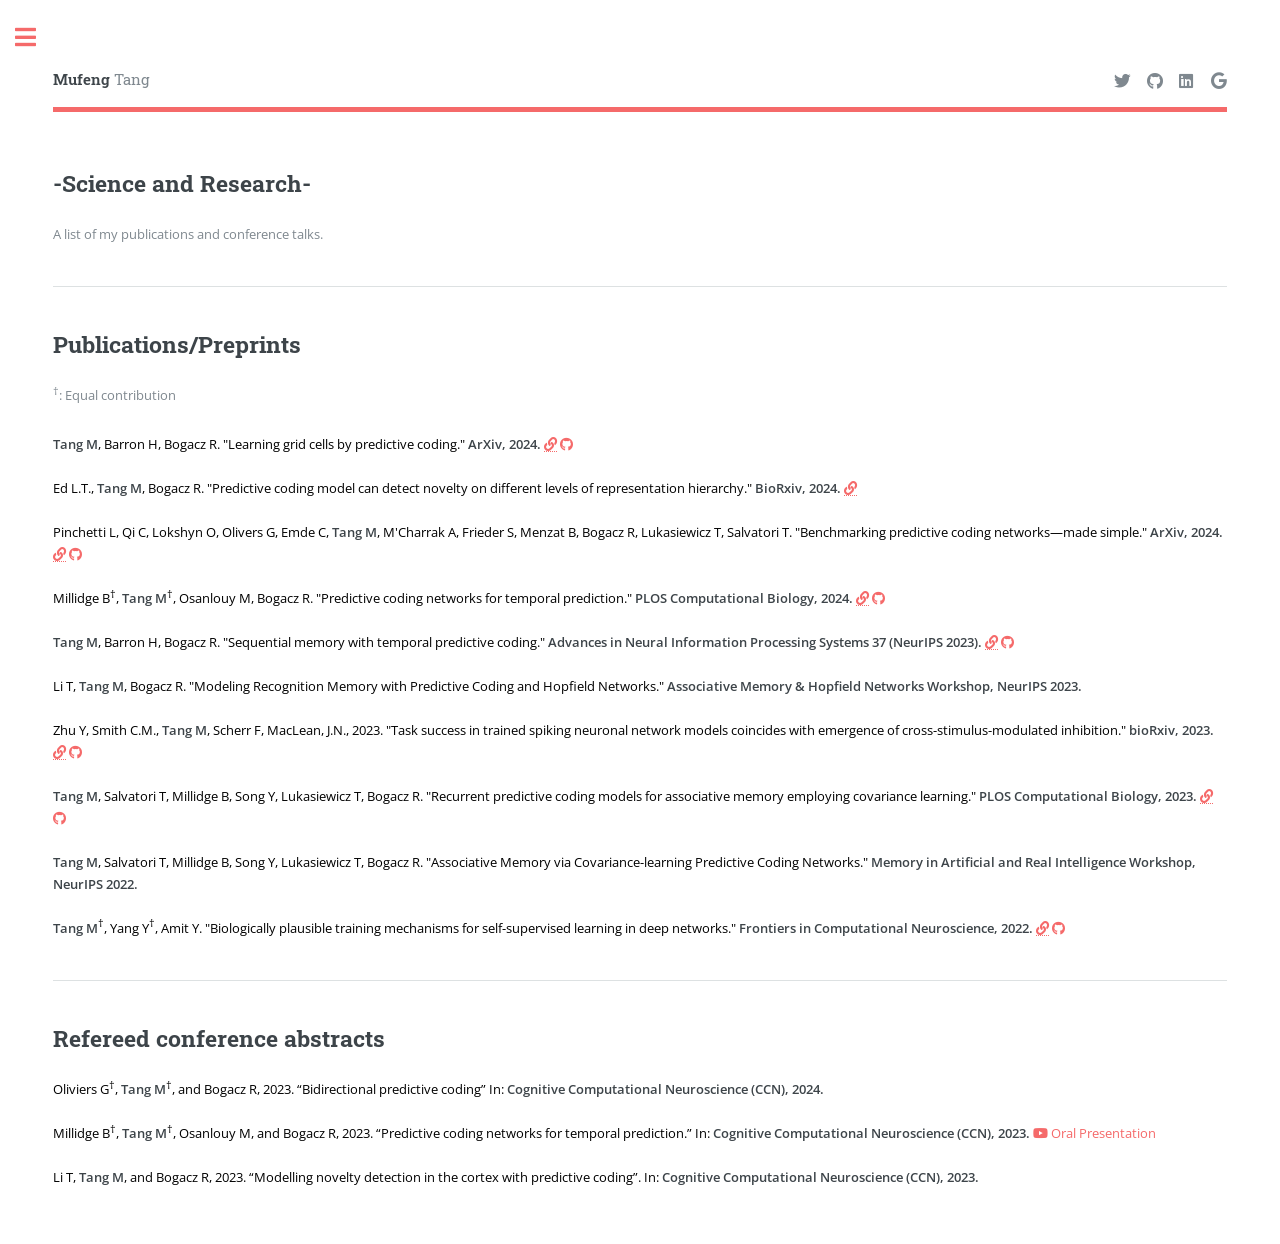
<file: research.html>
<!DOCTYPE HTML>
<!--
	Editorial by HTML5 UP
	html5up.net | @ajlkn
	Free for personal and commercial use under the CCA 3.0 license (html5up.net/license)
-->
<html>

<head>
	<title>Mufeng Tang</title>
	<meta charset="utf-8" />
	<meta name="viewport" content="width=device-width, initial-scale=1, user-scalable=no" />
	<link rel="stylesheet" href="assets/css/main.css" />
	<!-- <link href="https://fonts.googleapis.com/icon?family=Material+Icons" rel="stylesheet2"> -->
</head>

<body class="is-preload">

	<!-- Wrapper -->
	<div id="wrapper">

		<!-- Main -->
		<div id="main">
			<div class="inner">

				<!-- Header -->
				<header id="header">
					<a href="index.html" class="logo"><strong>Mufeng</strong> Tang</a>
					<ul class="icons">
						<li><a href="https://twitter.com/mufeng_tang" class="icon brands fa-twitter"><span
									class="label">Twitter</span></a></li>
						<!-- <li><a href="#" class="icon brands fa-facebook-f"><span class="label">Facebook</span></a></li> -->
						<!-- <li><a href="#" class="icon brands fa-snapchat-ghost"><span class="label">Snapchat</span></a></li> -->
						<!-- <li><a href="https://www.instagram.com/mufengtang/" class="icon brands fa-instagram"><span class="label">Instagram</span></a></li> -->
						<li><a href="https://github.com/C16Mftang" class="icon brands fa-github"><span
									class="label">Github</span></a></li>
						<li><a href="https://www.linkedin.com/in/mufeng-tang-115a64139/"
								class="icon brands fa-linkedin"><span class="label">Linkedin</span></a></li>
						<li><a href="https://scholar.google.com/citations?user=eFyyxQkAAAAJ&hl=en"
								class="icon brands fa-google"><span class="label"></span></a></li>
					</ul>
				</header>

				<!-- Content -->
				<section>
					<header class="main">
						<h2> -Science and Research- </h2>
					</header>

					<!-- <span class="image main"><img src="images/Fpcn_covmat.png" alt="" /></span> -->

					<p>A list of my publications and conference talks.</p>


					<hr class="major" />
					<h2>Publications/Preprints</h2>
					<p><sup>&#8224</sup>: Equal contribution</p>
					<p style="color:black">
						<strong>Tang M</strong>, Barron H, Bogacz R.
						"Learning grid cells by predictive coding." <b>ArXiv, 2024.</b>
						<a href="https://arxiv.org/abs/2410.01022" class="fa fa-link"></a>
						<a href="https://github.com/C16Mftang/place-cell-pred-coding" class="icon brands fa-github"></a>
						<br>
						<br>
						Ed L.T., <strong>Tang M</strong>, Bogacz R.
						"Predictive coding model can detect novelty on different levels of representation hierarchy." <b>BioRxiv, 2024.</b> 
						<a href="https://www.biorxiv.org/content/10.1101/2024.06.10.597876v1.abstract" class="fa fa-link"></a> 
						<br> 
						<br>
						Pinchetti L, Qi C, Lokshyn O, Olivers G, Emde C, <strong>Tang M</strong>, M'Charrak A, Frieder S, Menzat B, Bogacz R, Lukasiewicz T, Salvatori T.
						"Benchmarking predictive coding networks—made simple." <b>ArXiv, 2024.</b> 
						<a href="https://arxiv.org/abs/2407.01163" class="fa fa-link"></a> 
						<a href="https://github.com/liukidar/pcx" class="icon brands fa-github"></a> 
						<br> 
						<br>
						Millidge B<sup>&#8224</sup>, <strong>Tang M</strong><sup>&#8224</sup>, Osanlouy M, Bogacz R.
						"Predictive coding networks for temporal prediction." <b>PLOS Computational Biology, 2024.</b>
						<a href="https://www.biorxiv.org/content/10.1101/2023.05.15.540906v1.abstract"
							class="fa fa-link"></a>
						<a href="https://github.com/C16Mftang/temporal-predictive-coding"
							class="icon brands fa-github"></a>
						<br>
						<br>
						<strong>Tang M</strong>, Barron H, Bogacz R.
						"Sequential memory with temporal predictive coding." <b>Advances in Neural Information
							Processing Systems 37 (NeurIPS 2023).</b>
						<a href="https://arxiv.org/abs/2305.11982" class="fa fa-link"></a>
						<a href="https://github.com/C16Mftang/sequential-memory" class="icon brands fa-github"></a>
						<br>
						<br>
						Li T, <strong>Tang M</strong>, Bogacz R.
						"Modeling Recognition Memory with Predictive Coding and Hopfield Networks." <b> Associative
							Memory & Hopfield Networks Workshop, NeurIPS 2023.</b>
						<!-- <a href="https://arxiv.org/abs/2305.11982" class="fa fa-link"></a>
										<a href="https://github.com/C16Mftang/sequential-memory" class="icon brands fa-github"></a> -->
						<br>
						<br>
						Zhu Y, Smith C.M., <strong>Tang M</strong>, Scherr F, MacLean, J.N., 2023. "Task success in
						trained spiking neuronal
						network models coincides with emergence of cross-stimulus-modulated inhibition." <b>bioRxiv,
							2023. </b>
						<a href="https://www.biorxiv.org/content/10.1101/2023.08.29.555334v1.abstract"
							class="fa fa-link"></a>
						<a href="https://github.com/MacLean-Lab-UChicago/snn-infrastructure"
							class="icon brands fa-github"></a>
						<br>
						<br>
						<strong>Tang M</strong>, Salvatori T, Millidge B, Song Y, Lukasiewicz T, Bogacz R.
						"Recurrent predictive coding models for associative memory employing covariance learning."
						<b>PLOS Computational Biology, 2023.</b>
						<a href="https://journals.plos.org/ploscompbiol/article?id=10.1371/journal.pcbi.1010719"
							class="fa fa-link"></a>
						<a href="https://github.com/C16Mftang/covariance-learning-PCNs"
							class="icon brands fa-github"></a>
						<br>
						<br>
						<strong>Tang M</strong>, Salvatori T, Millidge B, Song Y, Lukasiewicz T, Bogacz R. "Associative
						Memory via Covariance-learning Predictive Coding Networks."
						<b>Memory in Artificial and Real Intelligence Workshop, NeurIPS 2022.</b>
						<br>
						<br>
						<strong>Tang M</strong><sup>&#8224</sup>, Yang Y<sup>&#8224</sup>, Amit Y.
						"Biologically plausible training mechanisms for self-supervised learning in deep networks."
						<b>Frontiers in Computational Neuroscience, 2022.</b>
						<a href="https://www.frontiersin.org/articles/10.3389/fncom.2022.789253/full"
							class="fa fa-link"></a>
						<a href="https://github.com/C16Mftang/biological-SSL" class="icon brands fa-github"></a>
					</p>

					<hr class="major" />
					<h2>Refereed conference abstracts</h2>
					<p style="color:black">
						Oliviers G<sup>&#8224</sup>, <strong>Tang M</strong><sup>&#8224</sup>, and Bogacz R,
						2023. “Bidirectional predictive coding” In: <b>Cognitive Computational Neuroscience (CCN), 2024.</b>
						<br>
						<br>
						Millidge B<sup>&#8224</sup>, <strong>Tang M</strong><sup>&#8224</sup>, Osanlouy M, and Bogacz R,
						2023. “Predictive coding networks for
						temporal prediction.” In: <b>Cognitive Computational Neuroscience (CCN), 2023.</b>
						<a href="https://www.youtube.com/watch?v=vxcWo-YVyGE&list=PLNWftEg2R4s5A9C3eb1CcRNF-ezsO8pGB&index=6"
							class="icon brands fa-youtube"> Oral Presentation</a>
						<br>
						<br>
						Li T, <strong>Tang M</strong>, and Bogacz R, 2023. “Modelling novelty detection in the cortex
						with
						predictive coding”. In: <b>Cognitive Computational Neuroscience (CCN), 2023.</b>

					</p>

					<!-- <hr class="major" />
									<h2>Invited talks</h2>
									<p style="color:black">
										<strong>Neural & Machine Learning Group</strong>, University of Bristol. June 2023.
										<br>
										<strong>Group of Machine Learning Research</strong>, Jagiellonian University. May 2023.
									</p> -->

				</section>

			</div>
		</div>

		<!-- Sidebar -->
		<div id="sidebar">
			<div class="inner">

				<!-- Search -->
				<!-- <section id="search" class="alt">
									<form method="post" action="#">
										<input type="text" name="query" id="query" placeholder="Search" />
									</form>
								</section> -->

				<!-- Menu -->
				<nav id="menu">
					<header class="major">
						<h2>Menu</h2>
					</header>
					<ul>
						<li><a href="index.html">Homepage</a></li>
						<!-- <li><a href="about.html">About me</a></li> -->
						<li><a href="research.html">Publications</a></li>
						<li><a href="notes.html">Notes and Blogs</a></li>
						<!-- <li>
											<span class="opener">Submenu</span>
											<ul>
												<li><a href="#">Lorem Dolor</a></li>
												<li><a href="#">Ipsum Adipiscing</a></li>
												<li><a href="#">Tempus Magna</a></li>
												<li><a href="#">Feugiat Veroeros</a></li>
											</ul>
										</li>
										<li><a href="#">Etiam Dolore</a></li>
										<li><a href="#">Adipiscing</a></li>
										<li>
											<span class="opener">Another Submenu</span>
											<ul>
												<li><a href="#">Lorem Dolor</a></li>
												<li><a href="#">Ipsum Adipiscing</a></li>
												<li><a href="#">Tempus Magna</a></li>
												<li><a href="#">Feugiat Veroeros</a></li>
											</ul>
										</li>
										<li><a href="#">Maximus Erat</a></li>
										<li><a href="#">Sapien Mauris</a></li>
										<li><a href="#">Amet Lacinia</a></li> -->
					</ul>
				</nav>

				<!-- Section -->
				<!-- <section>
									<header class="major">
										<h2>Ante interdum</h2>
									</header>
									<div class="mini-posts">
										<article>
											<a href="#" class="image"><img src="images/pic07.jpg" alt="" /></a>
											<p>Aenean ornare velit lacus, ac varius enim lorem ullamcorper dolore aliquam.</p>
										</article>
										<article>
											<a href="#" class="image"><img src="images/pic08.jpg" alt="" /></a>
											<p>Aenean ornare velit lacus, ac varius enim lorem ullamcorper dolore aliquam.</p>
										</article>
										<article>
											<a href="#" class="image"><img src="images/pic09.jpg" alt="" /></a>
											<p>Aenean ornare velit lacus, ac varius enim lorem ullamcorper dolore aliquam.</p>
										</article>
									</div>
									<ul class="actions">
										<li><a href="#" class="button">More</a></li>
									</ul>
								</section> -->

				<!-- Section -->
				<section>
					<header class="major">
						<h2>Get in touch</h2>
					</header>
					<p>If you want to have a chat, contact me through the following ways: </p>
					<ul class="contact">
						<li class="icon solid fa-envelope"><a
								href="mailto:mufeng.tang@ndcn.ox.ac.uk">mufeng.tang@ndcn.ox.ac.uk</a></li>
						<li class="icon solid fa-phone">(44) 07497865905</li>
						<li class="icon solid fa-home">MRC Brain Network Dynamics Unit<br />
							University of Oxford, Mansfield Road, Oxford OX1 3TH</li>
					</ul>
				</section>

				<!-- Footer -->
				<!-- <footer id="footer">
									<p class="copyright">&copy; Untitled. All rights reserved. Demo Images: <a href="https://unsplash.com">Unsplash</a>. Design: <a href="https://html5up.net">HTML5 UP</a>.</p>
								</footer> -->

			</div>
		</div>

	</div>

	<!-- Scripts -->
	<script src="assets/js/jquery.min.js"></script>
	<script src="assets/js/browser.min.js"></script>
	<script src="assets/js/breakpoints.min.js"></script>
	<script src="assets/js/util.js"></script>
	<script src="assets/js/main.js"></script>

</body>

</html>
</file>
<file: assets/css/main.css>
@import url(fontawesome-all.min.css);
@import url("https://fonts.googleapis.com/css?family=Open+Sans:400,600,400italic,600italic|Roboto+Slab:400,700");
/*
	Editorial by HTML5 UP
	html5up.net | @ajlkn
	Free for personal and commercial use under the CCA 3.0 license (html5up.net/license)
*/
html, body, div, span, applet, object,
iframe, h1, h2, h3, h4, h5, h6, p, blockquote,
pre, a, abbr, acronym, address, big, cite,
code, del, dfn, em, img, ins, kbd, q, s, samp,
small, strike, strong, sub, sup, tt, var, b,
u, i, center, dl, dt, dd, ol, ul, li, fieldset,
form, label, legend, table, caption, tbody,
tfoot, thead, tr, th, td, article, aside,
canvas, details, embed, figure, figcaption,
footer, header, hgroup, menu, nav, output, ruby,
section, summary, time, mark, audio, video {
  margin: 0;
  padding: 0;
  border: 0;
  font-size: 100%;
  font: inherit;
  vertical-align: baseline; }

article, aside, details, figcaption, figure,
footer, header, hgroup, menu, nav, section {
  display: block; }

body {
  line-height: 1; }

ol, ul {
  list-style: none; }

blockquote, q {
  quotes: none; }
  blockquote:before, blockquote:after, q:before, q:after {
    content: '';
    content: none; }

table {
  border-collapse: collapse;
  border-spacing: 0; }

body {
  -webkit-text-size-adjust: none; }

mark {
  background-color: transparent;
  color: inherit; }

input::-moz-focus-inner {
  border: 0;
  padding: 0; }

input, select, textarea {
  -moz-appearance: none;
  -webkit-appearance: none;
  -ms-appearance: none;
  appearance: none; }

/* Basic */
@-ms-viewport {
  width: device-width; }

body {
  -ms-overflow-style: scrollbar; }

@media screen and (max-width: 480px) {
  html, body {
    min-width: 320px; } }

html {
  box-sizing: border-box; }

*, *:before, *:after {
  box-sizing: inherit; }

body {
  background: #ffffff; }
  body.is-preload *, body.is-preload *:before, body.is-preload *:after, body.is-resizing *, body.is-resizing *:before, body.is-resizing *:after {
    -moz-animation: none !important;
    -webkit-animation: none !important;
    -ms-animation: none !important;
    animation: none !important;
    -moz-transition: none !important;
    -webkit-transition: none !important;
    -ms-transition: none !important;
    transition: none !important; }

/* Type */
body, input, select, textarea {
  color: #7f888f;
  font-family: "Open Sans", sans-serif;
  font-size: 13pt;
  font-weight: 400;
  line-height: 1.65; }
  @media screen and (max-width: 1680px) {
    body, input, select, textarea {
      font-size: 11pt; } }
  @media screen and (max-width: 1280px) {
    body, input, select, textarea {
      font-size: 10pt; } }
  @media screen and (max-width: 360px) {
    body, input, select, textarea {
      font-size: 9pt; } }

a {
  -moz-transition: color 0.2s ease-in-out, border-bottom-color 0.2s ease-in-out;
  -webkit-transition: color 0.2s ease-in-out, border-bottom-color 0.2s ease-in-out;
  -ms-transition: color 0.2s ease-in-out, border-bottom-color 0.2s ease-in-out;
  transition: color 0.2s ease-in-out, border-bottom-color 0.2s ease-in-out;
  border-bottom: dotted 1px;
  color: #f56a6a;
  text-decoration: none; }
  a:hover {
    border-bottom-color: #f56a6a;
    color: #f56a6a !important; }
    a:hover strong {
      color: inherit; }

strong, b {
  color: #3d4449;
  font-weight: 600; }

em, i {
  font-style: italic; }

p {
  margin: 0 0 2em 0; }

h1, h2, h3, h4, h5, h6 {
  color: #3d4449;
  font-family: "Roboto Slab", serif;
  font-weight: 700;
  line-height: 1.5;
  margin: 0 0 1em 0; }
  h1 a, h2 a, h3 a, h4 a, h5 a, h6 a {
    color: inherit;
    text-decoration: none;
    border-bottom: 0; }

h1 {
  font-size: 4em;
  margin: 0 0 0.5em 0;
  line-height: 1.3; }

h2 {
  font-size: 1.75em; }

h3 {
  font-size: 1.25em; }

h4 {
  font-size: 1.1em; }

h5 {
  font-size: 0.9em; }

h6 {
  font-size: 0.7em; }

@media screen and (max-width: 1680px) {
  h1 {
    font-size: 3.5em; } }

@media screen and (max-width: 980px) {
  h1 {
    font-size: 3.25em; } }

@media screen and (max-width: 736px) {
  h1 {
    font-size: 2em;
    line-height: 1.4; }
  h2 {
    font-size: 1.5em; } }

sub {
  font-size: 0.8em;
  position: relative;
  top: 0.5em; }

sup {
  font-size: 0.8em;
  position: relative;
  top: -0.5em; }

blockquote {
  border-left: solid 3px rgba(210, 215, 217, 0.75);
  font-style: italic;
  margin: 0 0 2em 0;
  padding: 0.5em 0 0.5em 2em; }

code {
  background: rgba(230, 235, 237, 0.25);
  border-radius: 0.375em;
  border: solid 1px rgba(210, 215, 217, 0.75);
  font-family: "Courier New", monospace;
  font-size: 0.9em;
  margin: 0 0.25em;
  padding: 0.25em 0.65em; }

pre {
  -webkit-overflow-scrolling: touch;
  font-family: "Courier New", monospace;
  font-size: 0.9em;
  margin: 0 0 2em 0; }
  pre code {
    display: block;
    line-height: 1.75;
    padding: 1em 1.5em;
    overflow-x: auto; }

hr {
  border: 0;
  border-bottom: solid 1px rgba(210, 215, 217, 0.75);
  margin: 2em 0; }
  hr.major {
    margin: 3em 0; }

.align-left {
  text-align: left; }

.align-center {
  text-align: center; }

.align-right {
  text-align: right; }

/* Row */
.row {
  display: flex;
  flex-wrap: wrap;
  box-sizing: border-box;
  align-items: stretch; }
  .row > * {
    box-sizing: border-box; }
  .row.gtr-uniform > * > :last-child {
    margin-bottom: 0; }
  .row.aln-left {
    justify-content: flex-start; }
  .row.aln-center {
    justify-content: center; }
  .row.aln-right {
    justify-content: flex-end; }
  .row.aln-top {
    align-items: flex-start; }
  .row.aln-middle {
    align-items: center; }
  .row.aln-bottom {
    align-items: flex-end; }
  .row > .imp {
    order: -1; }
  .row > .col-1 {
    width: 8.33333%; }
  .row > .off-1 {
    margin-left: 8.33333%; }
  .row > .col-2 {
    width: 16.66667%; }
  .row > .off-2 {
    margin-left: 16.66667%; }
  .row > .col-3 {
    width: 25%; }
  .row > .off-3 {
    margin-left: 25%; }
  .row > .col-4 {
    width: 33.33333%; }
  .row > .off-4 {
    margin-left: 33.33333%; }
  .row > .col-5 {
    width: 41.66667%; }
  .row > .off-5 {
    margin-left: 41.66667%; }
  .row > .col-6 {
    width: 50%; }
  .row > .off-6 {
    margin-left: 50%; }
  .row > .col-7 {
    width: 58.33333%; }
  .row > .off-7 {
    margin-left: 58.33333%; }
  .row > .col-8 {
    width: 66.66667%; }
  .row > .off-8 {
    margin-left: 66.66667%; }
  .row > .col-9 {
    width: 75%; }
  .row > .off-9 {
    margin-left: 75%; }
  .row > .col-10 {
    width: 83.33333%; }
  .row > .off-10 {
    margin-left: 83.33333%; }
  .row > .col-11 {
    width: 91.66667%; }
  .row > .off-11 {
    margin-left: 91.66667%; }
  .row > .col-12 {
    width: 100%; }
  .row > .off-12 {
    margin-left: 100%; }
  .row.gtr-0 {
    margin-top: 0;
    margin-left: 0em; }
    .row.gtr-0 > * {
      padding: 0 0 0 0em; }
    .row.gtr-0.gtr-uniform {
      margin-top: 0em; }
      .row.gtr-0.gtr-uniform > * {
        padding-top: 0em; }
  .row.gtr-25 {
    margin-top: 0;
    margin-left: -0.375em; }
    .row.gtr-25 > * {
      padding: 0 0 0 0.375em; }
    .row.gtr-25.gtr-uniform {
      margin-top: -0.375em; }
      .row.gtr-25.gtr-uniform > * {
        padding-top: 0.375em; }
  .row.gtr-50 {
    margin-top: 0;
    margin-left: -0.75em; }
    .row.gtr-50 > * {
      padding: 0 0 0 0.75em; }
    .row.gtr-50.gtr-uniform {
      margin-top: -0.75em; }
      .row.gtr-50.gtr-uniform > * {
        padding-top: 0.75em; }
  .row {
    margin-top: 0;
    margin-left: -1.5em; }
    .row > * {
      padding: 0 0 0 1.5em; }
    .row.gtr-uniform {
      margin-top: -1.5em; }
      .row.gtr-uniform > * {
        padding-top: 1.5em; }
  .row.gtr-150 {
    margin-top: 0;
    margin-left: -2.25em; }
    .row.gtr-150 > * {
      padding: 0 0 0 2.25em; }
    .row.gtr-150.gtr-uniform {
      margin-top: -2.25em; }
      .row.gtr-150.gtr-uniform > * {
        padding-top: 2.25em; }
  .row.gtr-200 {
    margin-top: 0;
    margin-left: -3em; }
    .row.gtr-200 > * {
      padding: 0 0 0 3em; }
    .row.gtr-200.gtr-uniform {
      margin-top: -3em; }
      .row.gtr-200.gtr-uniform > * {
        padding-top: 3em; }
  @media screen and (max-width: 1680px) {
    .row {
      display: flex;
      flex-wrap: wrap;
      box-sizing: border-box;
      align-items: stretch; }
      .row > * {
        box-sizing: border-box; }
      .row.gtr-uniform > * > :last-child {
        margin-bottom: 0; }
      .row.aln-left {
        justify-content: flex-start; }
      .row.aln-center {
        justify-content: center; }
      .row.aln-right {
        justify-content: flex-end; }
      .row.aln-top {
        align-items: flex-start; }
      .row.aln-middle {
        align-items: center; }
      .row.aln-bottom {
        align-items: flex-end; }
      .row > .imp-xlarge {
        order: -1; }
      .row > .col-1-xlarge {
        width: 8.33333%; }
      .row > .off-1-xlarge {
        margin-left: 8.33333%; }
      .row > .col-2-xlarge {
        width: 16.66667%; }
      .row > .off-2-xlarge {
        margin-left: 16.66667%; }
      .row > .col-3-xlarge {
        width: 25%; }
      .row > .off-3-xlarge {
        margin-left: 25%; }
      .row > .col-4-xlarge {
        width: 33.33333%; }
      .row > .off-4-xlarge {
        margin-left: 33.33333%; }
      .row > .col-5-xlarge {
        width: 41.66667%; }
      .row > .off-5-xlarge {
        margin-left: 41.66667%; }
      .row > .col-6-xlarge {
        width: 50%; }
      .row > .off-6-xlarge {
        margin-left: 50%; }
      .row > .col-7-xlarge {
        width: 58.33333%; }
      .row > .off-7-xlarge {
        margin-left: 58.33333%; }
      .row > .col-8-xlarge {
        width: 66.66667%; }
      .row > .off-8-xlarge {
        margin-left: 66.66667%; }
      .row > .col-9-xlarge {
        width: 75%; }
      .row > .off-9-xlarge {
        margin-left: 75%; }
      .row > .col-10-xlarge {
        width: 83.33333%; }
      .row > .off-10-xlarge {
        margin-left: 83.33333%; }
      .row > .col-11-xlarge {
        width: 91.66667%; }
      .row > .off-11-xlarge {
        margin-left: 91.66667%; }
      .row > .col-12-xlarge {
        width: 100%; }
      .row > .off-12-xlarge {
        margin-left: 100%; }
      .row.gtr-0 {
        margin-top: 0;
        margin-left: 0em; }
        .row.gtr-0 > * {
          padding: 0 0 0 0em; }
        .row.gtr-0.gtr-uniform {
          margin-top: 0em; }
          .row.gtr-0.gtr-uniform > * {
            padding-top: 0em; }
      .row.gtr-25 {
        margin-top: 0;
        margin-left: -0.375em; }
        .row.gtr-25 > * {
          padding: 0 0 0 0.375em; }
        .row.gtr-25.gtr-uniform {
          margin-top: -0.375em; }
          .row.gtr-25.gtr-uniform > * {
            padding-top: 0.375em; }
      .row.gtr-50 {
        margin-top: 0;
        margin-left: -0.75em; }
        .row.gtr-50 > * {
          padding: 0 0 0 0.75em; }
        .row.gtr-50.gtr-uniform {
          margin-top: -0.75em; }
          .row.gtr-50.gtr-uniform > * {
            padding-top: 0.75em; }
      .row {
        margin-top: 0;
        margin-left: -1.5em; }
        .row > * {
          padding: 0 0 0 1.5em; }
        .row.gtr-uniform {
          margin-top: -1.5em; }
          .row.gtr-uniform > * {
            padding-top: 1.5em; }
      .row.gtr-150 {
        margin-top: 0;
        margin-left: -2.25em; }
        .row.gtr-150 > * {
          padding: 0 0 0 2.25em; }
        .row.gtr-150.gtr-uniform {
          margin-top: -2.25em; }
          .row.gtr-150.gtr-uniform > * {
            padding-top: 2.25em; }
      .row.gtr-200 {
        margin-top: 0;
        margin-left: -3em; }
        .row.gtr-200 > * {
          padding: 0 0 0 3em; }
        .row.gtr-200.gtr-uniform {
          margin-top: -3em; }
          .row.gtr-200.gtr-uniform > * {
            padding-top: 3em; } }
  @media screen and (max-width: 1280px) {
    .row {
      display: flex;
      flex-wrap: wrap;
      box-sizing: border-box;
      align-items: stretch; }
      .row > * {
        box-sizing: border-box; }
      .row.gtr-uniform > * > :last-child {
        margin-bottom: 0; }
      .row.aln-left {
        justify-content: flex-start; }
      .row.aln-center {
        justify-content: center; }
      .row.aln-right {
        justify-content: flex-end; }
      .row.aln-top {
        align-items: flex-start; }
      .row.aln-middle {
        align-items: center; }
      .row.aln-bottom {
        align-items: flex-end; }
      .row > .imp-large {
        order: -1; }
      .row > .col-1-large {
        width: 8.33333%; }
      .row > .off-1-large {
        margin-left: 8.33333%; }
      .row > .col-2-large {
        width: 16.66667%; }
      .row > .off-2-large {
        margin-left: 16.66667%; }
      .row > .col-3-large {
        width: 25%; }
      .row > .off-3-large {
        margin-left: 25%; }
      .row > .col-4-large {
        width: 33.33333%; }
      .row > .off-4-large {
        margin-left: 33.33333%; }
      .row > .col-5-large {
        width: 41.66667%; }
      .row > .off-5-large {
        margin-left: 41.66667%; }
      .row > .col-6-large {
        width: 50%; }
      .row > .off-6-large {
        margin-left: 50%; }
      .row > .col-7-large {
        width: 58.33333%; }
      .row > .off-7-large {
        margin-left: 58.33333%; }
      .row > .col-8-large {
        width: 66.66667%; }
      .row > .off-8-large {
        margin-left: 66.66667%; }
      .row > .col-9-large {
        width: 75%; }
      .row > .off-9-large {
        margin-left: 75%; }
      .row > .col-10-large {
        width: 83.33333%; }
      .row > .off-10-large {
        margin-left: 83.33333%; }
      .row > .col-11-large {
        width: 91.66667%; }
      .row > .off-11-large {
        margin-left: 91.66667%; }
      .row > .col-12-large {
        width: 100%; }
      .row > .off-12-large {
        margin-left: 100%; }
      .row.gtr-0 {
        margin-top: 0;
        margin-left: 0em; }
        .row.gtr-0 > * {
          padding: 0 0 0 0em; }
        .row.gtr-0.gtr-uniform {
          margin-top: 0em; }
          .row.gtr-0.gtr-uniform > * {
            padding-top: 0em; }
      .row.gtr-25 {
        margin-top: 0;
        margin-left: -0.375em; }
        .row.gtr-25 > * {
          padding: 0 0 0 0.375em; }
        .row.gtr-25.gtr-uniform {
          margin-top: -0.375em; }
          .row.gtr-25.gtr-uniform > * {
            padding-top: 0.375em; }
      .row.gtr-50 {
        margin-top: 0;
        margin-left: -0.75em; }
        .row.gtr-50 > * {
          padding: 0 0 0 0.75em; }
        .row.gtr-50.gtr-uniform {
          margin-top: -0.75em; }
          .row.gtr-50.gtr-uniform > * {
            padding-top: 0.75em; }
      .row {
        margin-top: 0;
        margin-left: -1.5em; }
        .row > * {
          padding: 0 0 0 1.5em; }
        .row.gtr-uniform {
          margin-top: -1.5em; }
          .row.gtr-uniform > * {
            padding-top: 1.5em; }
      .row.gtr-150 {
        margin-top: 0;
        margin-left: -2.25em; }
        .row.gtr-150 > * {
          padding: 0 0 0 2.25em; }
        .row.gtr-150.gtr-uniform {
          margin-top: -2.25em; }
          .row.gtr-150.gtr-uniform > * {
            padding-top: 2.25em; }
      .row.gtr-200 {
        margin-top: 0;
        margin-left: -3em; }
        .row.gtr-200 > * {
          padding: 0 0 0 3em; }
        .row.gtr-200.gtr-uniform {
          margin-top: -3em; }
          .row.gtr-200.gtr-uniform > * {
            padding-top: 3em; } }
  @media screen and (max-width: 980px) {
    .row {
      display: flex;
      flex-wrap: wrap;
      box-sizing: border-box;
      align-items: stretch; }
      .row > * {
        box-sizing: border-box; }
      .row.gtr-uniform > * > :last-child {
        margin-bottom: 0; }
      .row.aln-left {
        justify-content: flex-start; }
      .row.aln-center {
        justify-content: center; }
      .row.aln-right {
        justify-content: flex-end; }
      .row.aln-top {
        align-items: flex-start; }
      .row.aln-middle {
        align-items: center; }
      .row.aln-bottom {
        align-items: flex-end; }
      .row > .imp-medium {
        order: -1; }
      .row > .col-1-medium {
        width: 8.33333%; }
      .row > .off-1-medium {
        margin-left: 8.33333%; }
      .row > .col-2-medium {
        width: 16.66667%; }
      .row > .off-2-medium {
        margin-left: 16.66667%; }
      .row > .col-3-medium {
        width: 25%; }
      .row > .off-3-medium {
        margin-left: 25%; }
      .row > .col-4-medium {
        width: 33.33333%; }
      .row > .off-4-medium {
        margin-left: 33.33333%; }
      .row > .col-5-medium {
        width: 41.66667%; }
      .row > .off-5-medium {
        margin-left: 41.66667%; }
      .row > .col-6-medium {
        width: 50%; }
      .row > .off-6-medium {
        margin-left: 50%; }
      .row > .col-7-medium {
        width: 58.33333%; }
      .row > .off-7-medium {
        margin-left: 58.33333%; }
      .row > .col-8-medium {
        width: 66.66667%; }
      .row > .off-8-medium {
        margin-left: 66.66667%; }
      .row > .col-9-medium {
        width: 75%; }
      .row > .off-9-medium {
        margin-left: 75%; }
      .row > .col-10-medium {
        width: 83.33333%; }
      .row > .off-10-medium {
        margin-left: 83.33333%; }
      .row > .col-11-medium {
        width: 91.66667%; }
      .row > .off-11-medium {
        margin-left: 91.66667%; }
      .row > .col-12-medium {
        width: 100%; }
      .row > .off-12-medium {
        margin-left: 100%; }
      .row.gtr-0 {
        margin-top: 0;
        margin-left: 0em; }
        .row.gtr-0 > * {
          padding: 0 0 0 0em; }
        .row.gtr-0.gtr-uniform {
          margin-top: 0em; }
          .row.gtr-0.gtr-uniform > * {
            padding-top: 0em; }
      .row.gtr-25 {
        margin-top: 0;
        margin-left: -0.375em; }
        .row.gtr-25 > * {
          padding: 0 0 0 0.375em; }
        .row.gtr-25.gtr-uniform {
          margin-top: -0.375em; }
          .row.gtr-25.gtr-uniform > * {
            padding-top: 0.375em; }
      .row.gtr-50 {
        margin-top: 0;
        margin-left: -0.75em; }
        .row.gtr-50 > * {
          padding: 0 0 0 0.75em; }
        .row.gtr-50.gtr-uniform {
          margin-top: -0.75em; }
          .row.gtr-50.gtr-uniform > * {
            padding-top: 0.75em; }
      .row {
        margin-top: 0;
        margin-left: -1.5em; }
        .row > * {
          padding: 0 0 0 1.5em; }
        .row.gtr-uniform {
          margin-top: -1.5em; }
          .row.gtr-uniform > * {
            padding-top: 1.5em; }
      .row.gtr-150 {
        margin-top: 0;
        margin-left: -2.25em; }
        .row.gtr-150 > * {
          padding: 0 0 0 2.25em; }
        .row.gtr-150.gtr-uniform {
          margin-top: -2.25em; }
          .row.gtr-150.gtr-uniform > * {
            padding-top: 2.25em; }
      .row.gtr-200 {
        margin-top: 0;
        margin-left: -3em; }
        .row.gtr-200 > * {
          padding: 0 0 0 3em; }
        .row.gtr-200.gtr-uniform {
          margin-top: -3em; }
          .row.gtr-200.gtr-uniform > * {
            padding-top: 3em; } }
  @media screen and (max-width: 736px) {
    .row {
      display: flex;
      flex-wrap: wrap;
      box-sizing: border-box;
      align-items: stretch; }
      .row > * {
        box-sizing: border-box; }
      .row.gtr-uniform > * > :last-child {
        margin-bottom: 0; }
      .row.aln-left {
        justify-content: flex-start; }
      .row.aln-center {
        justify-content: center; }
      .row.aln-right {
        justify-content: flex-end; }
      .row.aln-top {
        align-items: flex-start; }
      .row.aln-middle {
        align-items: center; }
      .row.aln-bottom {
        align-items: flex-end; }
      .row > .imp-small {
        order: -1; }
      .row > .col-1-small {
        width: 8.33333%; }
      .row > .off-1-small {
        margin-left: 8.33333%; }
      .row > .col-2-small {
        width: 16.66667%; }
      .row > .off-2-small {
        margin-left: 16.66667%; }
      .row > .col-3-small {
        width: 25%; }
      .row > .off-3-small {
        margin-left: 25%; }
      .row > .col-4-small {
        width: 33.33333%; }
      .row > .off-4-small {
        margin-left: 33.33333%; }
      .row > .col-5-small {
        width: 41.66667%; }
      .row > .off-5-small {
        margin-left: 41.66667%; }
      .row > .col-6-small {
        width: 50%; }
      .row > .off-6-small {
        margin-left: 50%; }
      .row > .col-7-small {
        width: 58.33333%; }
      .row > .off-7-small {
        margin-left: 58.33333%; }
      .row > .col-8-small {
        width: 66.66667%; }
      .row > .off-8-small {
        margin-left: 66.66667%; }
      .row > .col-9-small {
        width: 75%; }
      .row > .off-9-small {
        margin-left: 75%; }
      .row > .col-10-small {
        width: 83.33333%; }
      .row > .off-10-small {
        margin-left: 83.33333%; }
      .row > .col-11-small {
        width: 91.66667%; }
      .row > .off-11-small {
        margin-left: 91.66667%; }
      .row > .col-12-small {
        width: 100%; }
      .row > .off-12-small {
        margin-left: 100%; }
      .row.gtr-0 {
        margin-top: 0;
        margin-left: 0em; }
        .row.gtr-0 > * {
          padding: 0 0 0 0em; }
        .row.gtr-0.gtr-uniform {
          margin-top: 0em; }
          .row.gtr-0.gtr-uniform > * {
            padding-top: 0em; }
      .row.gtr-25 {
        margin-top: 0;
        margin-left: -0.375em; }
        .row.gtr-25 > * {
          padding: 0 0 0 0.375em; }
        .row.gtr-25.gtr-uniform {
          margin-top: -0.375em; }
          .row.gtr-25.gtr-uniform > * {
            padding-top: 0.375em; }
      .row.gtr-50 {
        margin-top: 0;
        margin-left: -0.75em; }
        .row.gtr-50 > * {
          padding: 0 0 0 0.75em; }
        .row.gtr-50.gtr-uniform {
          margin-top: -0.75em; }
          .row.gtr-50.gtr-uniform > * {
            padding-top: 0.75em; }
      .row {
        margin-top: 0;
        margin-left: -1.5em; }
        .row > * {
          padding: 0 0 0 1.5em; }
        .row.gtr-uniform {
          margin-top: -1.5em; }
          .row.gtr-uniform > * {
            padding-top: 1.5em; }
      .row.gtr-150 {
        margin-top: 0;
        margin-left: -2.25em; }
        .row.gtr-150 > * {
          padding: 0 0 0 2.25em; }
        .row.gtr-150.gtr-uniform {
          margin-top: -2.25em; }
          .row.gtr-150.gtr-uniform > * {
            padding-top: 2.25em; }
      .row.gtr-200 {
        margin-top: 0;
        margin-left: -3em; }
        .row.gtr-200 > * {
          padding: 0 0 0 3em; }
        .row.gtr-200.gtr-uniform {
          margin-top: -3em; }
          .row.gtr-200.gtr-uniform > * {
            padding-top: 3em; } }
  @media screen and (max-width: 480px) {
    .row {
      display: flex;
      flex-wrap: wrap;
      box-sizing: border-box;
      align-items: stretch; }
      .row > * {
        box-sizing: border-box; }
      .row.gtr-uniform > * > :last-child {
        margin-bottom: 0; }
      .row.aln-left {
        justify-content: flex-start; }
      .row.aln-center {
        justify-content: center; }
      .row.aln-right {
        justify-content: flex-end; }
      .row.aln-top {
        align-items: flex-start; }
      .row.aln-middle {
        align-items: center; }
      .row.aln-bottom {
        align-items: flex-end; }
      .row > .imp-xsmall {
        order: -1; }
      .row > .col-1-xsmall {
        width: 8.33333%; }
      .row > .off-1-xsmall {
        margin-left: 8.33333%; }
      .row > .col-2-xsmall {
        width: 16.66667%; }
      .row > .off-2-xsmall {
        margin-left: 16.66667%; }
      .row > .col-3-xsmall {
        width: 25%; }
      .row > .off-3-xsmall {
        margin-left: 25%; }
      .row > .col-4-xsmall {
        width: 33.33333%; }
      .row > .off-4-xsmall {
        margin-left: 33.33333%; }
      .row > .col-5-xsmall {
        width: 41.66667%; }
      .row > .off-5-xsmall {
        margin-left: 41.66667%; }
      .row > .col-6-xsmall {
        width: 50%; }
      .row > .off-6-xsmall {
        margin-left: 50%; }
      .row > .col-7-xsmall {
        width: 58.33333%; }
      .row > .off-7-xsmall {
        margin-left: 58.33333%; }
      .row > .col-8-xsmall {
        width: 66.66667%; }
      .row > .off-8-xsmall {
        margin-left: 66.66667%; }
      .row > .col-9-xsmall {
        width: 75%; }
      .row > .off-9-xsmall {
        margin-left: 75%; }
      .row > .col-10-xsmall {
        width: 83.33333%; }
      .row > .off-10-xsmall {
        margin-left: 83.33333%; }
      .row > .col-11-xsmall {
        width: 91.66667%; }
      .row > .off-11-xsmall {
        margin-left: 91.66667%; }
      .row > .col-12-xsmall {
        width: 100%; }
      .row > .off-12-xsmall {
        margin-left: 100%; }
      .row.gtr-0 {
        margin-top: 0;
        margin-left: 0em; }
        .row.gtr-0 > * {
          padding: 0 0 0 0em; }
        .row.gtr-0.gtr-uniform {
          margin-top: 0em; }
          .row.gtr-0.gtr-uniform > * {
            padding-top: 0em; }
      .row.gtr-25 {
        margin-top: 0;
        margin-left: -0.375em; }
        .row.gtr-25 > * {
          padding: 0 0 0 0.375em; }
        .row.gtr-25.gtr-uniform {
          margin-top: -0.375em; }
          .row.gtr-25.gtr-uniform > * {
            padding-top: 0.375em; }
      .row.gtr-50 {
        margin-top: 0;
        margin-left: -0.75em; }
        .row.gtr-50 > * {
          padding: 0 0 0 0.75em; }
        .row.gtr-50.gtr-uniform {
          margin-top: -0.75em; }
          .row.gtr-50.gtr-uniform > * {
            padding-top: 0.75em; }
      .row {
        margin-top: 0;
        margin-left: -1.5em; }
        .row > * {
          padding: 0 0 0 1.5em; }
        .row.gtr-uniform {
          margin-top: -1.5em; }
          .row.gtr-uniform > * {
            padding-top: 1.5em; }
      .row.gtr-150 {
        margin-top: 0;
        margin-left: -2.25em; }
        .row.gtr-150 > * {
          padding: 0 0 0 2.25em; }
        .row.gtr-150.gtr-uniform {
          margin-top: -2.25em; }
          .row.gtr-150.gtr-uniform > * {
            padding-top: 2.25em; }
      .row.gtr-200 {
        margin-top: 0;
        margin-left: -3em; }
        .row.gtr-200 > * {
          padding: 0 0 0 3em; }
        .row.gtr-200.gtr-uniform {
          margin-top: -3em; }
          .row.gtr-200.gtr-uniform > * {
            padding-top: 3em; } }

/* Section/Article */
section.special, article.special {
  text-align: center; }

header p {
  font-family: "Roboto Slab", serif;
  font-size: 1em;
  font-weight: 400;
  letter-spacing: 0.075em;
  margin-top: -0.5em;
  text-transform: uppercase; }

header.major > :last-child {
  border-bottom: solid 3px #f56a6a;
  display: inline-block;
  margin: 0 0 2em 0;
  padding: 0 0.75em 0.5em 0; }

header.main > :last-child {
  margin: 0 0 1em 0; }

/* Form */
form {
  margin: 0 0 2em 0; }

label {
  color: #3d4449;
  display: block;
  font-size: 0.9em;
  font-weight: 600;
  margin: 0 0 1em 0; }

input[type="text"],
input[type="password"],
input[type="email"],
input[type="tel"],
input[type="search"],
input[type="url"],
select,
textarea {
  -moz-appearance: none;
  -webkit-appearance: none;
  -ms-appearance: none;
  appearance: none;
  background: #ffffff;
  border-radius: 0.375em;
  border: none;
  border: solid 1px rgba(210, 215, 217, 0.75);
  color: inherit;
  display: block;
  outline: 0;
  padding: 0 1em;
  text-decoration: none;
  width: 100%; }
  input[type="text"]:invalid,
  input[type="password"]:invalid,
  input[type="email"]:invalid,
  input[type="tel"]:invalid,
  input[type="search"]:invalid,
  input[type="url"]:invalid,
  select:invalid,
  textarea:invalid {
    box-shadow: none; }
  input[type="text"]:focus,
  input[type="password"]:focus,
  input[type="email"]:focus,
  input[type="tel"]:focus,
  input[type="search"]:focus,
  input[type="url"]:focus,
  select:focus,
  textarea:focus {
    border-color: #f56a6a;
    box-shadow: 0 0 0 1px #f56a6a; }

select {
  background-image: url("data:image/svg+xml;charset=utf8,%3Csvg xmlns='http://www.w3.org/2000/svg' width='40' height='40' preserveAspectRatio='none' viewBox='0 0 40 40'%3E%3Cpath d='M9.4,12.3l10.4,10.4l10.4-10.4c0.2-0.2,0.5-0.4,0.9-0.4c0.3,0,0.6,0.1,0.9,0.4l3.3,3.3c0.2,0.2,0.4,0.5,0.4,0.9 c0,0.4-0.1,0.6-0.4,0.9L20.7,31.9c-0.2,0.2-0.5,0.4-0.9,0.4c-0.3,0-0.6-0.1-0.9-0.4L4.3,17.3c-0.2-0.2-0.4-0.5-0.4-0.9 c0-0.4,0.1-0.6,0.4-0.9l3.3-3.3c0.2-0.2,0.5-0.4,0.9-0.4S9.1,12.1,9.4,12.3z' fill='rgba(210, 215, 217, 0.75)' /%3E%3C/svg%3E");
  background-size: 1.25em;
  background-repeat: no-repeat;
  background-position: calc(100% - 1em) center;
  height: 2.75em;
  padding-right: 2.75em;
  text-overflow: ellipsis; }
  select option {
    color: #3d4449;
    background: #ffffff; }
  select:focus::-ms-value {
    background-color: transparent; }
  select::-ms-expand {
    display: none; }

input[type="text"],
input[type="password"],
input[type="email"],
input[type="tel"],
input[type="search"],
input[type="url"],
select {
  height: 2.75em; }

textarea {
  padding: 0.75em 1em; }

input[type="checkbox"],
input[type="radio"] {
  -moz-appearance: none;
  -webkit-appearance: none;
  -ms-appearance: none;
  appearance: none;
  display: block;
  float: left;
  margin-right: -2em;
  opacity: 0;
  width: 1em;
  z-index: -1; }
  input[type="checkbox"] + label,
  input[type="radio"] + label {
    text-decoration: none;
    color: #7f888f;
    cursor: pointer;
    display: inline-block;
    font-size: 1em;
    font-weight: 400;
    padding-left: 2.4em;
    padding-right: 0.75em;
    position: relative; }
    input[type="checkbox"] + label:before,
    input[type="radio"] + label:before {
      -moz-osx-font-smoothing: grayscale;
      -webkit-font-smoothing: antialiased;
      display: inline-block;
      font-style: normal;
      font-variant: normal;
      text-rendering: auto;
      line-height: 1;
      text-transform: none !important;
      font-family: 'Font Awesome 5 Free';
      font-weight: 900; }
    input[type="checkbox"] + label:before,
    input[type="radio"] + label:before {
      background: #ffffff;
      border-radius: 0.375em;
      border: solid 1px rgba(210, 215, 217, 0.75);
      content: '';
      display: inline-block;
      font-size: 0.8em;
      height: 2.0625em;
      left: 0;
      line-height: 2.0625em;
      position: absolute;
      text-align: center;
      top: 0;
      width: 2.0625em; }
  input[type="checkbox"]:checked + label:before,
  input[type="radio"]:checked + label:before {
    background: #3d4449;
    border-color: #3d4449;
    color: #ffffff;
    content: '\f00c'; }
  input[type="checkbox"]:focus + label:before,
  input[type="radio"]:focus + label:before {
    border-color: #f56a6a;
    box-shadow: 0 0 0 1px #f56a6a; }

input[type="checkbox"] + label:before {
  border-radius: 0.375em; }

input[type="radio"] + label:before {
  border-radius: 100%; }

::-webkit-input-placeholder {
  color: #9fa3a6 !important;
  opacity: 1.0; }

:-moz-placeholder {
  color: #9fa3a6 !important;
  opacity: 1.0; }

::-moz-placeholder {
  color: #9fa3a6 !important;
  opacity: 1.0; }

:-ms-input-placeholder {
  color: #9fa3a6 !important;
  opacity: 1.0; }

/* Box */
.box {
  border-radius: 0.375em;
  border: solid 1px rgba(210, 215, 217, 0.75);
  margin-bottom: 2em;
  padding: 1.5em; }
  .box > :last-child,
  .box > :last-child > :last-child,
  .box > :last-child > :last-child > :last-child {
    margin-bottom: 0; }
  .box.alt {
    border: 0;
    border-radius: 0;
    padding: 0; }

/* Icon */
.icon {
  text-decoration: none;
  border-bottom: none;
  position: relative; }
  .icon:before {
    -moz-osx-font-smoothing: grayscale;
    -webkit-font-smoothing: antialiased;
    display: inline-block;
    font-style: normal;
    font-variant: normal;
    text-rendering: auto;
    line-height: 1;
    text-transform: none !important;
    font-family: 'Font Awesome 5 Free';
    font-weight: 400; }
  .icon > .label {
    display: none; }
  .icon:before {
    line-height: inherit; }
  .icon.solid:before {
    font-weight: 900; }
  .icon.brands:before {
    font-family: 'Font Awesome 5 Brands'; }

/* Image */
.image {
  border-radius: 0.375em;
  border: 0;
  display: inline-block;
  position: relative; }
  .image img {
    border-radius: 0.375em;
    display: block; }
  .image.left, .image.right {
    max-width: 40%; }
    .image.left img, .image.right img {
      width: 100%; }
  .image.left {
    float: left;
    padding: 0 1.5em 1em 0;
    top: 0.25em; }
  .image.right {
    float: right;
    padding: 0 0 1em 1.5em;
    top: 0.25em; }
  .image.fit {
    display: block;
    margin: 0 0 2em 0;
    width: 100%; }
    .image.fit img {
      width: 100%; }
  .image.main {
    display: block;
    margin: 0 0 3em 0;
    width: 100%; }
    .image.main img {
      width: 100%; }

a.image {
  overflow: hidden; }
  a.image img {
    -moz-transition: -moz-transform 0.2s ease;
    -webkit-transition: -webkit-transform 0.2s ease;
    -ms-transition: -ms-transform 0.2s ease;
    transition: transform 0.2s ease; }
  a.image:hover img {
    -moz-transform: scale(1.075);
    -webkit-transform: scale(1.075);
    -ms-transform: scale(1.075);
    transform: scale(1.075); }

/* List */
ol {
  list-style: decimal;
  margin: 0 0 2em 0;
  padding-left: 1.25em; }
  ol li {
    padding-left: 0.25em; }

ul {
  list-style: disc;
  margin: 0 0 2em 0;
  padding-left: 1em; }
  ul li {
    padding-left: 0.5em; }
  ul.alt {
    list-style: none;
    padding-left: 0; }
    ul.alt li {
      border-top: solid 1px rgba(210, 215, 217, 0.75);
      padding: 0.5em 0; }
      ul.alt li:first-child {
        border-top: 0;
        padding-top: 0; }

dl {
  margin: 0 0 2em 0; }
  dl dt {
    display: block;
    font-weight: 600;
    margin: 0 0 1em 0; }
  dl dd {
    margin-left: 2em; }

/* Actions */
ul.actions {
  display: -moz-flex;
  display: -webkit-flex;
  display: -ms-flex;
  display: flex;
  cursor: default;
  list-style: none;
  margin-left: -1em;
  padding-left: 0; }
  ul.actions li {
    padding: 0 0 0 1em;
    vertical-align: middle; }
  ul.actions.special {
    -moz-justify-content: center;
    -webkit-justify-content: center;
    -ms-justify-content: center;
    justify-content: center;
    width: 100%;
    margin-left: 0; }
    ul.actions.special li:first-child {
      padding-left: 0; }
  ul.actions.stacked {
    -moz-flex-direction: column;
    -webkit-flex-direction: column;
    -ms-flex-direction: column;
    flex-direction: column;
    margin-left: 0; }
    ul.actions.stacked li {
      padding: 1.3em 0 0 0; }
      ul.actions.stacked li:first-child {
        padding-top: 0; }
  ul.actions.fit {
    width: calc(100% + 1em); }
    ul.actions.fit li {
      -moz-flex-grow: 1;
      -webkit-flex-grow: 1;
      -ms-flex-grow: 1;
      flex-grow: 1;
      -moz-flex-shrink: 1;
      -webkit-flex-shrink: 1;
      -ms-flex-shrink: 1;
      flex-shrink: 1;
      width: 100%; }
      ul.actions.fit li > * {
        width: 100%; }
    ul.actions.fit.stacked {
      width: 100%; }

/* Icons */
ul.icons {
  cursor: default;
  list-style: none;
  padding-left: 0; }
  ul.icons li {
    display: inline-block;
    padding: 0 1em 0 0; }
    ul.icons li:last-child {
      padding-right: 0; }
    ul.icons li .icon {
      color: inherit; }
      ul.icons li .icon:before {
        font-size: 1.25em; }

/* Contact */
ul.contact {
  list-style: none;
  padding: 0; }
  ul.contact li {
    text-decoration: none;
    border-top: solid 1px rgba(210, 215, 217, 0.75);
    margin: 1.5em 0 0 0;
    padding: 1.5em 0 0 3em;
    position: relative; }
    ul.contact li:before {
      -moz-osx-font-smoothing: grayscale;
      -webkit-font-smoothing: antialiased;
      display: inline-block;
      font-style: normal;
      font-variant: normal;
      text-rendering: auto;
      line-height: 1;
      text-transform: none !important;
      font-family: 'Font Awesome 5 Free';
      font-weight: 400; }
    ul.contact li:before {
      color: #f56a6a;
      display: inline-block;
      font-size: 1.5em;
      height: 1.125em;
      left: 0;
      line-height: 1.125em;
      position: absolute;
      text-align: center;
      top: 1em;
      width: 1.5em; }
    ul.contact li:first-child {
      border-top: 0;
      margin-top: 0;
      padding-top: 0; }
      ul.contact li:first-child:before {
        top: 0; }
    ul.contact li a {
      color: inherit; }

/* Pagination */
ul.pagination {
  cursor: default;
  list-style: none;
  padding-left: 0; }
  ul.pagination li {
    display: inline-block;
    padding-left: 0;
    vertical-align: middle; }
    ul.pagination li > .page {
      -moz-transition: background-color 0.2s ease-in-out, color 0.2s ease-in-out;
      -webkit-transition: background-color 0.2s ease-in-out, color 0.2s ease-in-out;
      -ms-transition: background-color 0.2s ease-in-out, color 0.2s ease-in-out;
      transition: background-color 0.2s ease-in-out, color 0.2s ease-in-out;
      border-bottom: 0;
      border-radius: 0.375em;
      display: inline-block;
      font-size: 0.8em;
      font-weight: 600;
      height: 2em;
      line-height: 2em;
      margin: 0 0.125em;
      min-width: 2em;
      padding: 0 0.5em;
      text-align: center; }
      ul.pagination li > .page.active {
        background-color: #f56a6a;
        color: #ffffff !important; }
        ul.pagination li > .page.active:hover {
          background-color: #f67878; }
        ul.pagination li > .page.active:active {
          background-color: #f45c5c; }
    ul.pagination li:first-child {
      padding-right: 0.75em; }
    ul.pagination li:last-child {
      padding-left: 0.75em; }
  @media screen and (max-width: 480px) {
    ul.pagination li:nth-child(n+2):nth-last-child(n+2) {
      display: none; }
    ul.pagination li:first-child {
      padding-right: 0; } }

/* Table */
.table-wrapper {
  -webkit-overflow-scrolling: touch;
  overflow-x: auto; }

table {
  margin: 0 0 2em 0;
  width: 100%; }
  table tbody tr {
    border: solid 1px rgba(210, 215, 217, 0.75);
    border-left: 0;
    border-right: 0; }
    table tbody tr:nth-child(2n + 1) {
      background-color: rgba(230, 235, 237, 0.25); }
  table td {
    padding: 0.75em 0.75em; }
  table th {
    color: #3d4449;
    font-size: 0.9em;
    font-weight: 600;
    padding: 0 0.75em 0.75em 0.75em;
    text-align: left; }
  table thead {
    border-bottom: solid 2px rgba(210, 215, 217, 0.75); }
  table tfoot {
    border-top: solid 2px rgba(210, 215, 217, 0.75); }
  table.alt {
    border-collapse: separate; }
    table.alt tbody tr td {
      border: solid 1px rgba(210, 215, 217, 0.75);
      border-left-width: 0;
      border-top-width: 0; }
      table.alt tbody tr td:first-child {
        border-left-width: 1px; }
    table.alt tbody tr:first-child td {
      border-top-width: 1px; }
    table.alt thead {
      border-bottom: 0; }
    table.alt tfoot {
      border-top: 0; }

/* Button */
input[type="submit"],
input[type="reset"],
input[type="button"],
button,
.button {
  -moz-appearance: none;
  -webkit-appearance: none;
  -ms-appearance: none;
  appearance: none;
  -moz-transition: background-color 0.2s ease-in-out, color 0.2s ease-in-out;
  -webkit-transition: background-color 0.2s ease-in-out, color 0.2s ease-in-out;
  -ms-transition: background-color 0.2s ease-in-out, color 0.2s ease-in-out;
  transition: background-color 0.2s ease-in-out, color 0.2s ease-in-out;
  background-color: transparent;
  border-radius: 0.375em;
  border: 0;
  box-shadow: inset 0 0 0 2px #f56a6a;
  color: #f56a6a !important;
  cursor: pointer;
  display: inline-block;
  font-family: "Roboto Slab", serif;
  font-size: 0.8em;
  font-weight: 700;
  height: 3.5em;
  letter-spacing: 0.075em;
  line-height: 3.5em;
  padding: 0 2.25em;
  text-align: center;
  text-decoration: none;
  text-transform: uppercase;
  white-space: nowrap; }
  input[type="submit"]:hover,
  input[type="reset"]:hover,
  input[type="button"]:hover,
  button:hover,
  .button:hover {
    background-color: rgba(245, 106, 106, 0.05); }
  input[type="submit"]:active,
  input[type="reset"]:active,
  input[type="button"]:active,
  button:active,
  .button:active {
    background-color: rgba(245, 106, 106, 0.15); }
  input[type="submit"].icon:before,
  input[type="reset"].icon:before,
  input[type="button"].icon:before,
  button.icon:before,
  .button.icon:before {
    margin-right: 0.5em; }
  input[type="submit"].fit,
  input[type="reset"].fit,
  input[type="button"].fit,
  button.fit,
  .button.fit {
    width: 100%; }
  input[type="submit"].small,
  input[type="reset"].small,
  input[type="button"].small,
  button.small,
  .button.small {
    font-size: 0.6em; }
  input[type="submit"].large,
  input[type="reset"].large,
  input[type="button"].large,
  button.large,
  .button.large {
    font-size: 1em;
    height: 3.65em;
    line-height: 3.65em; }
  input[type="submit"].primary,
  input[type="reset"].primary,
  input[type="button"].primary,
  button.primary,
  .button.primary {
    background-color: #f56a6a;
    box-shadow: none;
    color: #ffffff !important; }
    input[type="submit"].primary:hover,
    input[type="reset"].primary:hover,
    input[type="button"].primary:hover,
    button.primary:hover,
    .button.primary:hover {
      background-color: #f67878; }
    input[type="submit"].primary:active,
    input[type="reset"].primary:active,
    input[type="button"].primary:active,
    button.primary:active,
    .button.primary:active {
      background-color: #f45c5c; }
  input[type="submit"].disabled, input[type="submit"]:disabled,
  input[type="reset"].disabled,
  input[type="reset"]:disabled,
  input[type="button"].disabled,
  input[type="button"]:disabled,
  button.disabled,
  button:disabled,
  .button.disabled,
  .button:disabled {
    pointer-events: none;
    opacity: 0.25; }

/* Mini Posts */
.mini-posts article {
  border-top: solid 1px rgba(210, 215, 217, 0.75);
  margin-top: 2em;
  padding-top: 2em; }
  .mini-posts article .image {
    display: block;
    margin: 0 0 1.5em 0; }
    .mini-posts article .image img {
      display: block;
      width: 100%; }
  .mini-posts article:first-child {
    border-top: 0;
    margin-top: 0;
    padding-top: 0; }

/* Features */
.features {
  display: -moz-flex;
  display: -webkit-flex;
  display: -ms-flex;
  display: flex;
  -moz-flex-wrap: wrap;
  -webkit-flex-wrap: wrap;
  -ms-flex-wrap: wrap;
  flex-wrap: wrap;
  margin: 0 0 2em -3em;
  width: calc(100% + 3em); }
  .features article {
    -moz-align-items: center;
    -webkit-align-items: center;
    -ms-align-items: center;
    align-items: center;
    display: -moz-flex;
    display: -webkit-flex;
    display: -ms-flex;
    display: flex;
    margin: 0 0 3em 3em;
    position: relative;
    width: calc(50% - 3em); }
    .features article:nth-child(2n - 1) {
      margin-right: 1.5em; }
    .features article:nth-child(2n) {
      margin-left: 1.5em; }
    .features article:nth-last-child(1), .features article:nth-last-child(2) {
      margin-bottom: 0; }
    .features article .icon {
      -moz-flex-grow: 0;
      -webkit-flex-grow: 0;
      -ms-flex-grow: 0;
      flex-grow: 0;
      -moz-flex-shrink: 0;
      -webkit-flex-shrink: 0;
      -ms-flex-shrink: 0;
      flex-shrink: 0;
      display: block;
      height: 10em;
      line-height: 10em;
      margin: 0 2em 0 0;
      text-align: center;
      width: 10em; }
      .features article .icon:before {
        color: #f56a6a;
        font-size: 2.75rem;
        position: relative;
        top: 0.05em; }
      .features article .icon:after {
        -moz-transform: rotate(45deg);
        -webkit-transform: rotate(45deg);
        -ms-transform: rotate(45deg);
        transform: rotate(45deg);
        border-radius: 0.25rem;
        border: solid 2px rgba(210, 215, 217, 0.75);
        content: '';
        display: block;
        height: 7em;
        left: 50%;
        margin: -3.5em 0 0 -3.5em;
        position: absolute;
        top: 50%;
        width: 7em; }
    .features article .content {
      -moz-flex-grow: 1;
      -webkit-flex-grow: 1;
      -ms-flex-grow: 1;
      flex-grow: 1;
      -moz-flex-shrink: 1;
      -webkit-flex-shrink: 1;
      -ms-flex-shrink: 1;
      flex-shrink: 1;
      width: 100%; }
      .features article .content > :last-child {
        margin-bottom: 0; }
  @media screen and (max-width: 980px) {
    .features {
      margin: 0 0 2em 0;
      width: 100%; }
      .features article {
        margin: 0 0 3em 0;
        width: 100%; }
        .features article:nth-child(2n - 1) {
          margin-right: 0; }
        .features article:nth-child(2n) {
          margin-left: 0; }
        .features article:nth-last-child(1), .features article:nth-last-child(2) {
          margin-bottom: 3em; }
        .features article:last-child {
          margin-bottom: 0; }
        .features article .icon {
          height: 8em;
          line-height: 8em;
          width: 8em; }
          .features article .icon:before {
            font-size: 2.25rem; }
          .features article .icon:after {
            height: 6em;
            margin: -3em 0 0 -3em;
            width: 6em; } }
  @media screen and (max-width: 480px) {
    .features article {
      -moz-flex-direction: column;
      -webkit-flex-direction: column;
      -ms-flex-direction: column;
      flex-direction: column;
      -moz-align-items: -moz-flex-start;
      -webkit-align-items: -webkit-flex-start;
      -ms-align-items: -ms-flex-start;
      align-items: flex-start; }
      .features article .icon {
        height: 6em;
        line-height: 6em;
        margin: 0 0 1.5em 0;
        width: 6em; }
        .features article .icon:before {
          font-size: 1.5rem; }
        .features article .icon:after {
          height: 4em;
          margin: -2em 0 0 -2em;
          width: 4em; } }
  @media screen and (max-width: 480px) {
    .features article .icon:before {
      font-size: 1.25rem; } }

/* Posts */
.posts {
  display: -moz-flex;
  display: -webkit-flex;
  display: -ms-flex;
  display: flex;
  -moz-flex-wrap: wrap;
  -webkit-flex-wrap: wrap;
  -ms-flex-wrap: wrap;
  flex-wrap: wrap;
  margin: 0 0 2em -6em;
  width: calc(100% + 6em); }
  .posts article {
    -moz-flex-grow: 0;
    -webkit-flex-grow: 0;
    -ms-flex-grow: 0;
    flex-grow: 0;
    -moz-flex-shrink: 1;
    -webkit-flex-shrink: 1;
    -ms-flex-shrink: 1;
    flex-shrink: 1;
    margin: 0 0 6em 6em;
    position: relative;
    width: calc(33.33333% - 6em); }
    .posts article:before {
      background: rgba(210, 215, 217, 0.75);
      content: '';
      display: block;
      height: calc(100% + 6em);
      left: -3em;
      position: absolute;
      top: 0;
      width: 1px; }
    .posts article:after {
      background: rgba(210, 215, 217, 0.75);
      bottom: -3em;
      content: '';
      display: block;
      height: 1px;
      position: absolute;
      right: 0;
      width: calc(100% + 6em); }
    .posts article > :last-child {
      margin-bottom: 0; }
    .posts article .image {
      display: block;
      margin: 0 0 2em 0; }
      .posts article .image img {
        display: block;
        width: 100%; }
  @media screen and (min-width: 1681px) {
    .posts article:nth-child(3n + 1):before {
      display: none; }
    .posts article:nth-child(3n + 1):after {
      width: 100%; }
    .posts article:nth-last-child(1), .posts article:nth-last-child(2), .posts article:nth-last-child(3) {
      margin-bottom: 0; }
      .posts article:nth-last-child(1):before, .posts article:nth-last-child(2):before, .posts article:nth-last-child(3):before {
        height: 100%; }
      .posts article:nth-last-child(1):after, .posts article:nth-last-child(2):after, .posts article:nth-last-child(3):after {
        display: none; } }
  @media screen and (max-width: 1680px) {
    .posts article {
      width: calc(50% - 6em); }
      .posts article:nth-last-child(3) {
        margin-bottom: 6em; } }
  @media screen and (min-width: 481px) and (max-width: 1680px) {
    .posts article:nth-child(2n + 1):before {
      display: none; }
    .posts article:nth-child(2n + 1):after {
      width: 100%; }
    .posts article:nth-last-child(1), .posts article:nth-last-child(2) {
      margin-bottom: 0; }
      .posts article:nth-last-child(1):before, .posts article:nth-last-child(2):before {
        height: 100%; }
      .posts article:nth-last-child(1):after, .posts article:nth-last-child(2):after {
        display: none; } }
  @media screen and (max-width: 736px) {
    .posts {
      margin: 0 0 2em -4.5em;
      width: calc(100% + 4.5em); }
      .posts article {
        margin: 0 0 4.5em 4.5em;
        width: calc(50% - 4.5em); }
        .posts article:before {
          height: calc(100% + 4.5em);
          left: -2.25em; }
        .posts article:after {
          bottom: -2.25em;
          width: calc(100% + 4.5em); }
        .posts article:nth-last-child(3) {
          margin-bottom: 4.5em; } }
  @media screen and (max-width: 480px) {
    .posts {
      margin: 0 0 2em 0;
      width: 100%; }
      .posts article {
        margin: 0 0 4.5em 0;
        width: 100%; }
        .posts article:before {
          display: none; }
        .posts article:after {
          width: 100%; }
        .posts article:last-child {
          margin-bottom: 0; }
          .posts article:last-child:after {
            display: none; } }

/* Wrapper */
#wrapper {
  display: -moz-flex;
  display: -webkit-flex;
  display: -ms-flex;
  display: flex;
  -moz-flex-direction: row-reverse;
  -webkit-flex-direction: row-reverse;
  -ms-flex-direction: row-reverse;
  flex-direction: row-reverse;
  min-height: 100vh; }

/* Main */
#main {
  -moz-flex-grow: 1;
  -webkit-flex-grow: 1;
  -ms-flex-grow: 1;
  flex-grow: 1;
  -moz-flex-shrink: 1;
  -webkit-flex-shrink: 1;
  -ms-flex-shrink: 1;
  flex-shrink: 1;
  width: 100%; }
  #main > .inner {
    padding: 0 6em 0.1em 6em ;
    margin: 0 auto;
    max-width: 110em; }
    #main > .inner > section {
      padding: 6em 0 4em 0 ;
      border-top: solid 2px rgba(210, 215, 217, 0.75); }
      #main > .inner > section:first-of-type {
        border-top: 0 !important; }
  @media screen and (max-width: 1680px) {
    #main > .inner {
      padding: 0 5em 0.1em 5em ; }
      #main > .inner > section {
        padding: 5em 0 3em 0 ; } }
  @media screen and (max-width: 1280px) {
    #main > .inner {
      padding: 0 4em 0.1em 4em ; }
      #main > .inner > section {
        padding: 4em 0 2em 0 ; } }
  @media screen and (max-width: 736px) {
    #main > .inner {
      padding: 0 2em 0.1em 2em ; }
      #main > .inner > section {
        padding: 3em 0 1em 0 ; } }

/* Sidebar */
#search form {
  text-decoration: none;
  position: relative; }
  #search form:before {
    -moz-osx-font-smoothing: grayscale;
    -webkit-font-smoothing: antialiased;
    display: inline-block;
    font-style: normal;
    font-variant: normal;
    text-rendering: auto;
    line-height: 1;
    text-transform: none !important;
    font-family: 'Font Awesome 5 Free';
    font-weight: 900; }
  #search form:before {
    -moz-transform: scaleX(-1);
    -webkit-transform: scaleX(-1);
    -ms-transform: scaleX(-1);
    transform: scaleX(-1);
    color: #7f888f;
    content: '\f002';
    cursor: default;
    display: block;
    font-size: 1.5em;
    height: 2em;
    line-height: 2em;
    opacity: 0.325;
    position: absolute;
    right: 0;
    text-align: center;
    top: 0;
    width: 2em; }
  #search form input[type="text"] {
    padding-right: 2.75em; }

#sidebar {
  -moz-flex-grow: 0;
  -webkit-flex-grow: 0;
  -ms-flex-grow: 0;
  flex-grow: 0;
  -moz-flex-shrink: 0;
  -webkit-flex-shrink: 0;
  -ms-flex-shrink: 0;
  flex-shrink: 0;
  -moz-transition: margin-left 0.5s ease, box-shadow 0.5s ease;
  -webkit-transition: margin-left 0.5s ease, box-shadow 0.5s ease;
  -ms-transition: margin-left 0.5s ease, box-shadow 0.5s ease;
  transition: margin-left 0.5s ease, box-shadow 0.5s ease;
  background-color: #f5f6f7;
  font-size: 0.9em;
  position: relative;
  width: 26em; }
  #sidebar h2 {
    font-size: 1.38889em; }
  #sidebar > .inner {
    padding: 2.22222em 2.22222em 2.44444em 2.22222em ;
    position: relative;
    width: 26em; }
    #sidebar > .inner > * {
      border-bottom: solid 2px rgba(210, 215, 217, 0.75);
      margin: 0 0 3.5em 0;
      padding: 0 0 3.5em 0; }
      #sidebar > .inner > * > :last-child {
        margin-bottom: 0; }
      #sidebar > .inner > *:last-child {
        border-bottom: 0;
        margin-bottom: 0;
        padding-bottom: 0; }
    #sidebar > .inner > .alt {
      background-color: #eff1f2;
      border-bottom: 0;
      margin: -2.22222em 0 4.44444em -2.22222em;
      padding: 2.22222em;
      width: calc(100% + 4.44444em); }
  #sidebar .toggle {
    text-decoration: none;
    -moz-transition: left 0.5s ease;
    -webkit-transition: left 0.5s ease;
    -ms-transition: left 0.5s ease;
    transition: left 0.5s ease;
    -webkit-tap-highlight-color: rgba(255, 255, 255, 0);
    border: 0;
    display: block;
    height: 7.5em;
    left: 26em;
    line-height: 7.5em;
    outline: 0;
    overflow: hidden;
    position: absolute;
    text-align: center;
    text-indent: -15em;
    white-space: nowrap;
    top: 0;
    width: 6em;
    z-index: 10000; }
    #sidebar .toggle:before {
      -moz-osx-font-smoothing: grayscale;
      -webkit-font-smoothing: antialiased;
      display: inline-block;
      font-style: normal;
      font-variant: normal;
      text-rendering: auto;
      line-height: 1;
      text-transform: none !important;
      font-family: 'Font Awesome 5 Free';
      font-weight: 900; }
    #sidebar .toggle:before {
      content: '\f0c9';
      font-size: 2rem;
      height: inherit;
      left: 0;
      line-height: inherit;
      position: absolute;
      text-indent: 0;
      top: 0;
      width: inherit; }
  #sidebar.inactive {
    margin-left: -26em; }
  @media screen and (max-width: 1680px) {
    #sidebar {
      width: 24em; }
      #sidebar > .inner {
        padding: 1.66667em 1.66667em 1.33333em 1.66667em ;
        width: 24em; }
        #sidebar > .inner > .alt {
          margin: -1.66667em 0 3.33333em -1.66667em;
          padding: 1.66667em;
          width: calc(100% + 3.33333em); }
      #sidebar .toggle {
        height: 6.25em;
        left: 24em;
        line-height: 6.25em;
        text-indent: 5em;
        width: 5em; }
        #sidebar .toggle:before {
          font-size: 1.5rem; }
      #sidebar.inactive {
        margin-left: -24em; } }
  @media screen and (max-width: 1280px) {
    #sidebar {
      box-shadow: 0 0 5em 0 rgba(0, 0, 0, 0.175);
      height: 100%;
      left: 0;
      position: fixed;
      top: 0;
      z-index: 10000; }
      #sidebar.inactive {
        box-shadow: none; }
      #sidebar > .inner {
        -webkit-overflow-scrolling: touch;
        height: 100%;
        left: 0;
        overflow-x: hidden;
        overflow-y: auto;
        position: absolute;
        top: 0; }
        #sidebar > .inner:after {
          content: '';
          display: block;
          height: 4em;
          width: 100%; }
      #sidebar .toggle {
        text-indent: 6em;
        width: 6em; }
        #sidebar .toggle:before {
          font-size: 1.5rem;
          margin-left: -0.4375em; }
      body.is-preload #sidebar {
        display: none; } }
  @media screen and (max-width: 736px) {
    #sidebar .toggle {
      text-indent: 7.25em;
      width: 7.25em; }
      #sidebar .toggle:before {
        color: #7f888f;
        margin-left: -0.0625em;
        margin-top: -0.25em;
        font-size: 1.1rem;
        z-index: 1; }
      #sidebar .toggle:after {
        background: rgba(222, 225, 226, 0.75);
        border-radius: 0.375em;
        content: '';
        height: 3.5em;
        left: 1em;
        position: absolute;
        top: 1em;
        width: 5em; } }

/* Header */
#header {
  display: -moz-flex;
  display: -webkit-flex;
  display: -ms-flex;
  display: flex;
  border-bottom: solid 5px #f56a6a;
  padding: 6em 0 1em 0;
  position: relative; }
  #header > * {
    -moz-flex: 1;
    -webkit-flex: 1;
    -ms-flex: 1;
    flex: 1;
    margin-bottom: 0; }
  #header .logo {
    border-bottom: 0;
    color: inherit;
    font-family: "Roboto Slab", serif;
    font-size: 1.125em; }
  #header .icons {
    text-align: right; }
  @media screen and (max-width: 1680px) {
    #header {
      padding-top: 5em; } }
  @media screen and (max-width: 736px) {
    #header {
      padding-top: 6.5em; }
      #header .logo {
        font-size: 1.25em;
        margin: 0; }
      #header .icons {
        height: 5em;
        line-height: 5em;
        position: absolute;
        right: -0.5em;
        top: 0; } }

/* Banner */
#banner {
  padding: 6em 0 4em 0 ;
  display: -moz-flex;
  display: -webkit-flex;
  display: -ms-flex;
  display: flex; }
  #banner h1 {
    margin-top: -0.125em; }
  #banner .content {
    -moz-flex-grow: 1;
    -webkit-flex-grow: 1;
    -ms-flex-grow: 1;
    flex-grow: 1;
    -moz-flex-shrink: 1;
    -webkit-flex-shrink: 1;
    -ms-flex-shrink: 1;
    flex-shrink: 1;
    width: 50%; }
  #banner .image {
    -moz-flex-grow: 0;
    -webkit-flex-grow: 0;
    -ms-flex-grow: 0;
    flex-grow: 0;
    -moz-flex-shrink: 0;
    -webkit-flex-shrink: 0;
    -ms-flex-shrink: 0;
    flex-shrink: 0;
    display: block;
    margin: 0 0 2em 4em;
    width: 50%; }
    #banner .image img {
      height: 100%;
      -moz-object-fit: cover;
      -webkit-object-fit: cover;
      -ms-object-fit: cover;
      object-fit: cover;
      -moz-object-position: center;
      -webkit-object-position: center;
      -ms-object-position: center;
      object-position: center;
      width: 100%; }
  @media screen and (orientation: portrait) {
    #banner {
      -moz-flex-direction: column-reverse;
      -webkit-flex-direction: column-reverse;
      -ms-flex-direction: column-reverse;
      flex-direction: column-reverse; }
      #banner h1 br {
        display: none; }
      #banner .content {
        -moz-flex-grow: 0;
        -webkit-flex-grow: 0;
        -ms-flex-grow: 0;
        flex-grow: 0;
        -moz-flex-shrink: 0;
        -webkit-flex-shrink: 0;
        -ms-flex-shrink: 0;
        flex-shrink: 0;
        width: 100%; }
      #banner .image {
        -moz-flex-grow: 0;
        -webkit-flex-grow: 0;
        -ms-flex-grow: 0;
        flex-grow: 0;
        -moz-flex-shrink: 0;
        -webkit-flex-shrink: 0;
        -ms-flex-shrink: 0;
        flex-shrink: 0;
        margin: 0 0 4em 0;
        height: 25em;
        max-height: 50vh;
        min-height: 18em;
        width: 100%; } }
  @media screen and (orientation: portrait) and (max-width: 480px) {
    #banner .image {
      max-height: 35vh; } }

/* Footer */
#footer .copyright {
  color: #9fa3a6;
  font-size: 0.9em; }
  #footer .copyright a {
    color: inherit; }

/* Menu */
#menu ul {
  -moz-user-select: none;
  -webkit-user-select: none;
  -ms-user-select: none;
  user-select: none;
  color: #3d4449;
  font-family: "Roboto Slab", serif;
  font-weight: 400;
  letter-spacing: 0.075em;
  list-style: none;
  margin-bottom: 0;
  padding: 0;
  text-transform: uppercase; }
  #menu ul a, #menu ul span {
    border-bottom: 0;
    color: inherit;
    cursor: pointer;
    display: block;
    font-size: 0.9em;
    padding: 0.625em 0; }
    #menu ul a:hover, #menu ul span:hover {
      color: #f56a6a; }
    #menu ul a.opener, #menu ul span.opener {
      -moz-transition: color 0.2s ease-in-out;
      -webkit-transition: color 0.2s ease-in-out;
      -ms-transition: color 0.2s ease-in-out;
      transition: color 0.2s ease-in-out;
      text-decoration: none;
      -webkit-tap-highlight-color: rgba(255, 255, 255, 0);
      position: relative; }
      #menu ul a.opener:before, #menu ul span.opener:before {
        -moz-osx-font-smoothing: grayscale;
        -webkit-font-smoothing: antialiased;
        display: inline-block;
        font-style: normal;
        font-variant: normal;
        text-rendering: auto;
        line-height: 1;
        text-transform: none !important;
        font-family: 'Font Awesome 5 Free';
        font-weight: 900; }
      #menu ul a.opener:before, #menu ul span.opener:before {
        -moz-transition: color 0.2s ease-in-out, -moz-transform 0.2s ease-in-out;
        -webkit-transition: color 0.2s ease-in-out, -webkit-transform 0.2s ease-in-out;
        -ms-transition: color 0.2s ease-in-out, -ms-transform 0.2s ease-in-out;
        transition: color 0.2s ease-in-out, transform 0.2s ease-in-out;
        color: #9fa3a6;
        content: '\f078';
        position: absolute;
        right: 0; }
      #menu ul a.opener:hover:before, #menu ul span.opener:hover:before {
        color: #f56a6a; }
      #menu ul a.opener.active + ul, #menu ul span.opener.active + ul {
        display: block; }
      #menu ul a.opener.active:before, #menu ul span.opener.active:before {
        -moz-transform: rotate(-180deg);
        -webkit-transform: rotate(-180deg);
        -ms-transform: rotate(-180deg);
        transform: rotate(-180deg); }

#menu > ul > li {
  border-top: solid 1px rgba(210, 215, 217, 0.75);
  margin: 0.5em 0 0 0;
  padding: 0.5em 0 0 0; }
  #menu > ul > li > ul {
    color: #9fa3a6;
    display: none;
    margin: 0.5em 0 1.5em 0;
    padding-left: 1em; }
    #menu > ul > li > ul a, #menu > ul > li > ul span {
      font-size: 0.8em; }
    #menu > ul > li > ul > li {
      margin: 0.125em 0 0 0;
      padding: 0.125em 0 0 0; }
  #menu > ul > li:first-child {
    border-top: 0;
    margin-top: 0;
    padding-top: 0; }
</file>
